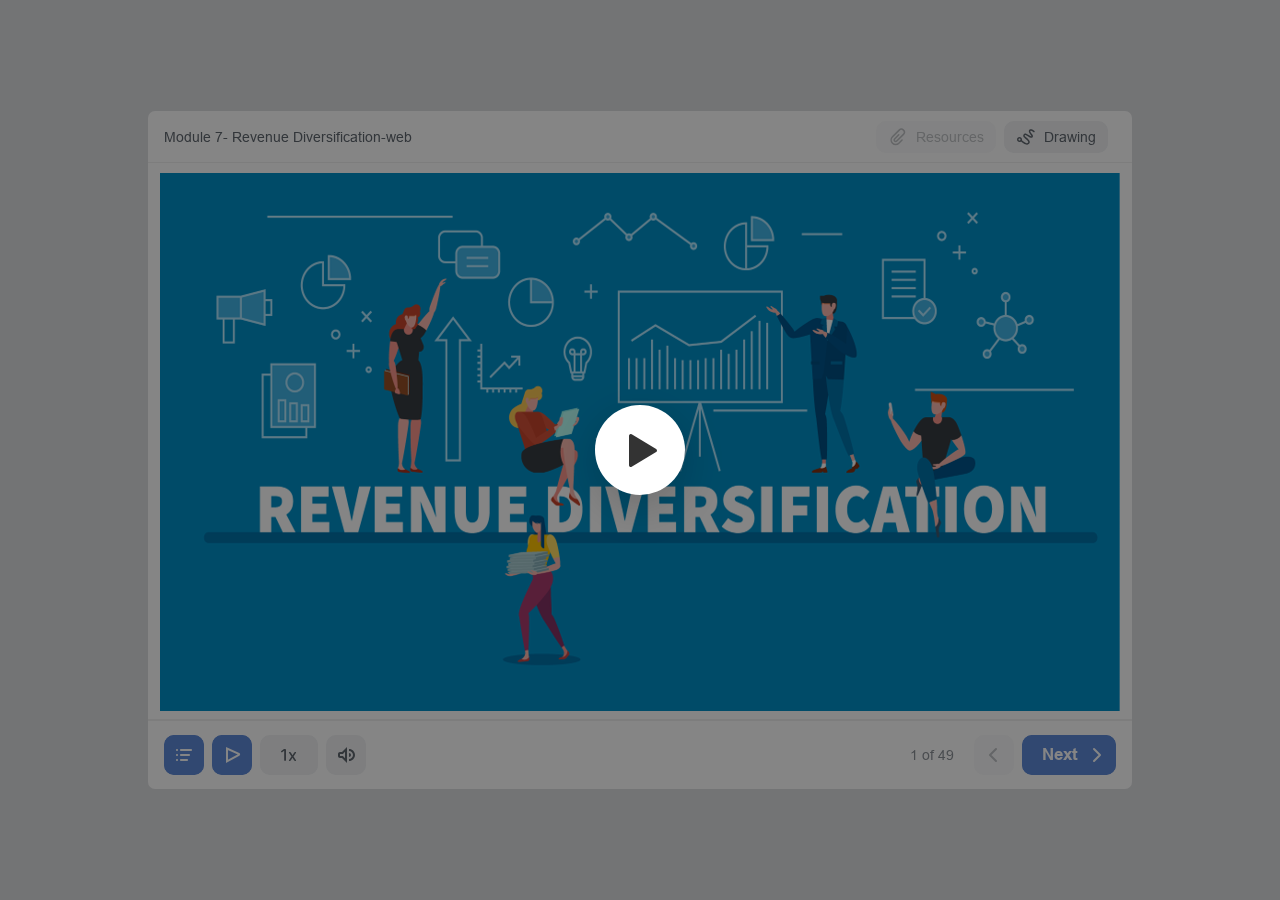
<file: Module 7- Revenue Diversification-web (Published)/index.html>
<!DOCTYPE html>
<!-- Created with iSpring --><!-- 976 684 --><!--version 11.9.3.9004 --><!--type html --><!--mainFolder ./ -->
<html style=background-color:#dcdee0;>
<head>
    <meta http-equiv="Content-Type" content="text/html;charset=utf-8"/><meta name="viewport" content="width=device-width,initial-scale=1,minimum-scale=1,maximum-scale=1,user-scalable=no"/><meta name="format-detection" content="telephone=no"/><meta name="apple-mobile-web-app-capable" content="yes"/><meta name="apple-mobile-web-app-status-bar-style" content="black"/><meta http-equiv="X-UA-Compatible" content="IE=edge"/><meta name="msapplication-tap-highlight" content="no"/><title>Module 7- Revenue Diversification-web</title><link rel="apple-touch-icon-precomposed" href="data/apple-touch-icon.png"/><link rel="shortcut icon" type="image/ico" href="data/favicon.ico"/><style>body {background-color:#dcdee0;}#spr0_2082c11f {display:none;}</style>
    
    
    <style>
		#playerView {
			position:absolute;
			-webkit-tap-highlight-color:rgba(0,0,0,0);
			-webkit-user-select:none;
			-moz-user-select:none;
			-webkit-touch-callout:none;
			-webkit-user-drag:none;
		}
		#playerView * {
			position:absolute;
		}
		#preloader {
			width: 50px;
			height: 50px;
			position: absolute;
			top: 0;
			left: 0;
			bottom: 0;
			right: 0;
			margin: auto;
			border-radius: 10px;
			background-color: rgba(0, 0, 0, 0.5);
		}

		#preloader::after {
			content: '';
			position: absolute;
			background: url([data-uri]);
			background-size: cover;
			top: 0;
			left: 0;
			bottom: 0;
			right: 0;
			animation: preloader_spin 1s infinite linear;
			-webkit-animation: preloader_spin 1s infinite linear;
		}

		@keyframes preloader_spin { 0% {transform: rotate(0deg);} 100% {transform: rotate(360deg);} }
		@-webkit-keyframes preloader_spin { 0% {-webkit-transform: rotate(0deg);} 100% {-webkit-transform: rotate(360deg);}}
    </style>
</head>
<body>
	<div id="preloader"></div>
	<script src="data/browsersupport.js?BE0BD03E"></script>
	<script src="data/player.js?BE0BD03E"></script>
    <div id="content"></div>
    <div id="spr0_2082c11f"></div>
    <script>
		document.addEventListener("DOMContentLoaded", () => (function(startup){
			function start(savedPresentationState)
			{
				var presInfo = "eNrtvely41bWIPgqCPXUuDuCYGFfsr6vMgAQtDVWStmS0i5PZ0UGSEIkKkmABkDJqoqMqHfo/tMRM3/nwepJ5pxz78VCgouYkjPtoh12JonLi7ucff3HWXL26uwfg4FrhqFvycOBNpANx1Jkx9CHsu4Eqqo4ruVZyqez3lkJg99kk9U8lmxZuo7v43QVS4PkPs6L5C4ZR2WSpfJDPIKx46cMfjh75VpK72x29so04M8x/Hac5fHNMv9gGqahu47mwLjl/dkrTVGt3tkKF54UxSop4w+q2nf7+gdXUYw/fW8Z3/5fMDQ+e/WPsxT/9xH/Bx/LfBX3zqKzV/+DHpwtlzCsoI8wRNfotXfRvIjpa/rbp79+6rHRadEabewevWyP1vfMXTZHq3tGL3ePxm3Wg+/aC7FoMDuJzZnn7cHm7sH3zcHO7jUXXcvYPjruWMf20Xet0e6e0aPWaHv36PtVa/SeXd5PmqM5IG8dXbbWbSs7T7tsHaCzDURg/NmiBe+IhsXZJ/h+id9H4vv5Osz0znIErrNPhCP/OLsTs34SL8apYBXnSDKG4UDzlKEiK0QyTNOUHWcQyoPAcXXFs1xP9z+xJZ9NojJ6/8dinkxitf833Mh4/dsxAcgtvjepnpWzxUjtL9MpoxC2QwTC0GFBk8Y2FFow3wye1ZurwbuLULJfSdfhD+Hlu1AanP8QXt+cD88D7/b86hLmu4Rx/7GUivJxHv/n+7O7LC3lIvl7/ErVlr/8aZzNs/zVf7mjf/70/kwaz6OigHGjbD55f/bnvW/4j/d/XP6ZUSE4ODh5pa8oKi3U6Luu++mvPdwo3cf/+Cu/M3bKsDWTkSl2nQn9DU6SxhezaBkX/Ksb9uMf2B+P/I+P7M879sdDxgb/o0m9r0Z/i8clkOJCitKJdBFHeZqkU+lqVY6zRVyIWzaGykAZ2rrsD1xFNkLflX3dDWV7qAZmaPtDywo6blnrvGVt+y1rT7zlXw7fyvv8fbo+9JV0O0sKacG+vsvGqwJ+nqVS/PMqWS7x54/ZSnpIypm0zCP4zTiaA6zkURlPExhaZlL8yxJgJKaXJovlPF7EaSmlwNJg2CRB5ga/uVulE5wOXhXPi54Up8Uqxy/ukjRKxwlOuyrKCD6NknlSPsJqcnx5LhUZPYZZ43yZJ0XcP+PgfdjG+7+bfb9PN281fZ+q/fdlyFez7f0RSR14FhqMHoAQMs+WzR3ha6tt4C+SFF8gTeM0hkE0B54dTAzTSPjeQ6mHQv/8CcnFgTdGVOPweTeo0sZ1/0exjNJqusYv0oz/5jcJEHBOuLE/f+Z5bVwAn+/9H58w6Z+fAoZPXPCfnwdo6211cyQNxGcThGfFdVVHU7U93AmHW0pj+ItxK8GGQJzQrdDwgPmoKrAhx5U9I3Bk31MUx7SGoe9rHWxI72RD+nY2pB8hbNysRmW2TMZIYxAUbtahVZqwCyS0wJvbBvGcSAV59jDhgANf6X1JkoIsLbK8TFYLaZjlC1Kd+k+nQ/VanwqIn7mzY+C+dQ5PnWD7qe2QzJy+ZRswgeoqtg5asLEbD3C42Riuvxge8JMPn37yAoN0VwkHQ0eVTcX1ZcMDQc6zNUs2LVMNVH3gGYbSgUFGJwYZ2zHIOEKQe8ru3pf4b3uPKOFtwGYh/debsPhvUgRUGYlkSdxqFpXSOI+Bjgquch/NV7H0MEuA/y1gTpx3J1sqZ3m2ms6kSBqtiiSNi4LxNCGdbe4mwRcDd12VK1hMdlf98F///F+R+PphFsP/Jxm+e5plE2Kn7ONDPJ/Dd9KMOGxKf/alzvewWaqF4Q/4PoFdAEuQiE2U2TSGFeXIvflpJGma3UcoNMAP5ivEFMZm4PFcfsjy+QQEgGwELAcJ3fvUK2lTM2ChJe4p2mTTuCD4mhhVT1pmD3F+t4KVTOLoFb56BtwXV4nz0NPm2eCASc7WQ/OOYdvTuA8SbFzErYsGmQWuLv8YlzL9Il0TUKLxLImriVD0uE/yLEXowo+wyfFqDpcAL8m4INCTIjhzBhV5vFiHifljDRXzuLoLfsbL+apo3jFC3b/++b/ZRhfRNBnjyS5W84hOmG4ApwfhhP7kOz2CvP/+Qe8oCe0Eqy8NqzuYqq73VUOHT4piKw7Ia7uZKg03GsO/Yqbqe7phGoEue54WAlPVDNnzPUe2VdXVbc+yFbPLBmZ2MlVzO1M1/+2Zqr8qYTp4zyL6GBedCDxJ7u6AAqXla+m8pihiOvgRKbFtkgT7SAHaS+lvsByu/k5Q/QV6c5eUxZ8QDR5puxxbR/BJWiRFAVQK8RXXQ7jC6BSsPy5hSYBX0bgiAI1FlDgefoqeC/g4Tz4iPbmP8/IRkH2yYl6RHtKqeTkbw5vXaMDayfU4oZUWq/[base64]/9ewS1sJy3uhKpAlz2ZwDnSgY7zhJk/gObN5zGQPdgvAFKe3RNFRLsOu454QSyCfpQtFquU6eFPZ+gnsP/Vwf6piuYJSZ4XSXZJEm7fRklC11zTcR1jj3pOw43G8K9YkjB1PRhYji4rvu7Jhmaasqs6Q9kwNUWxTN80VbVDkrA6JQlruyRh/dtLErf8+QaC9ZoIMgZ05guJpDxZglYgxUBoxyVAc1osE4LbDDUZhO/0DlYJy4Hvltk8GScCyEc4jhloO5QcwHPSzoB8AUlISTfh6wKEmeYN5G2eHCJTzA4LjfO41knGVDWmuZEW15f8RwkkfmaAXq7yZVYwIz2j8j2G3cUsewDSKeEf1YnhlCPcOixtTAuEfRUJLV/oNjdZD3U+UuZgGd/ARRLl4z4DUJAe0g5+hfRltVxmbKA4QdBb4sUozl9JSflNQQpNNAIFBxkNWbPr93MexkCi8iKI08jrTQANbCg+PakAssT+hofQ4HrzLJ3KsMDFGmk7gmGfoOtloOv/jGDEn54NxNh0Xw2c7eJ5at/UgOdpim2qrqmre3geDjcaw1/cNeMPbcc3nEAeOqEvG6ofyK490GR1aA4GgecN3KDLNWN3ci57O+eyn5tzIVtS+9L5BNnP3SPhihCTSUrlDOMiZgaRCQFFyrEKEZmJWkUZg6xH1qBkzpx9aNPJkEllq3TCpKSd3m1QtZK8AJwZxYDOKFElfFUM5NYWRngZJQvC8Gj8cU4Sd1IIa1+FI8ss4Rwatp0/ljP0pEg/wa/TGEASfg5EII5yEKERVGGxgCkl/pWmWcZjjNNrEA20wTGHcAQTo7mKSX78/ZM4XjZmIQNiAig2i+dLhkJxA4GA4gGKFiQCjABLYTHz+B4n5p5kQL+71bwP90e/pF3Pk2nKjHB5hiRn0joapuzgY5IbmBVSqC1wRYxoNGTtvvQGNZN6ZeuHjT+B60f3di3koo4EUnK0QPF6/sjeyuaGc47IZApQSEedV+9PCjaGFAEytiWgjsR3SEXYkyYZna4ABgp2cTBqnNAceAaoex3Bml4cjo8yzZ4A/wT4TwL8XbzS7JuWDYBlu7ph2oq+h1ficKcx/MV55VBzNM8Z+LKtob3YdDXZcc2BHPiuE+jmcADL6OCVTievdLbzSucleKXWlwZ0Z+zKxOXild3THXF+eYX2DFQIkMwwbE5ihlgMsPAXBM7wLQBCDUN8SpB4uQsiIYcRB5VtryXrD1lg8vnjJuQ9CEF2khHgVc4NDC+vUOMhyz/y3/[base64]/MPMtM+lGjwtyS1/[base64]/gPPWniZuj/uRQl+ytgmTh5omzK6Yxr8AqsDbX6NTkH0sZ3kc05fFa8mDiUWoME1UxJubg8nu0MAMCy9BPhE/RbckyGtrR0SIvmYe/YayqEBSS1HiEuGmHNHKbAInNcKTQuwFiY6erthJNbxw4pD53piWfgTdPd3zS91z5dF9qcveRTaNvmmZ8MlxNQVDg/aQTRxuNYa/fL7bIBwapu7KQKRD2TA0X/ZtF//ngyisDLWh3mUoVrvzrtUdidfqMZnXN+gqkqWd1LMKtwExZZBEU9CMWIx9Hi/R+ZKWTNTAcHyADua+QQ9UUrk5xuhgOSYG4zNfuQNy7L6KDgbFcBTLVB1zj7qEw9Xm8BeHHHNgBcNgYMieFqiyoQwN2XUdVw5VM8C6DI7fzXC7UyXVHbmSqn4E5Pi1b/GG+RbbypEUROl9RDn771eK4intv20d/KRZvva/fR8/Sm+jvATxuxCfvSqdF7/5gaLi3pInkIJYn/xtAOQzW4DIex3PmZQ7S5aHPrmJpyTsPu3LH2dZLdov2f5IGH4t3YCkPk/QVD5FRyLF/EpxOe6z30UUslwZl+rUZsZNaiN1tzk9X6UYM/haCvvTfq9SJhrEqic0B/gSQ1RzClpsRF6vs79Vmvy8il9Lzz/sO1DIIm4rWs+26dXOYZQRUszyRxtbbfYZ84MvXmAyvD8xGR0XHunxD44BBcSE65ibxL7YFQWgtqagJ67//Ss4IKmFLFEBQlPBjZT81EiKjSevvyiAV1vj6MZ+wGJ9lzWlQul1HRL/9c//eZWC1h/3pPNUXsJ3WK2iHL/w1M94t0FWlLVT5tBvRP00+DKOFsWX+WqDFI9hneQ5BBrL4omqSxen8PK/aF57R2AS8zgssjR+fC0l/bi/bk66i5kNivMAtC+NinGeME8CPC0q/Dq96vSqL/eqrRGpjWiCBVKOpgMrm7Nsai7u8MC+9SXyDKJKjmYSNI8CEGnRj3FZp0bXvi6Mcit4hNaS7Bvdx0CLRoyOWeEaMu1i0nU6BSV+GU3hFdPkXhQdEkYS5HL3SfyAO6zM1ZWBte06RJceC6wnik/[base64]/gpFL9DdQRCf3fFZA0MAwsuizQEX89YKO+RJtWzxQZ0MNaoeOVrUBtoHu/zpAvGmK20U2vxdBrCKAtB2YkzK8BeERLW0xCCA/8mPkzpzKaxIJeoG+8IpGoCMcvSgA+/watog64hLr+KFCnCG7rEUcl2KtdOjVQQjpCN7KIJPlgOQMS1teEDrxNywEiMlXQjbuS58pmLEklTH5UEYwevZYEKYhVUumSckrLuC7mOsmIzEOjY8lhl1REk0l0N3HBEnkdGJKNiq4TO9hbqA1wDzHlKRWTEC56UFj9CInytCFJDzBB3Y+ZzRgW9BFt/[base64]/OLooABbUzooBH8Y11LaRcbZThX1sRmov0q3JRy0HNl1oP9myNFuivNKmq0WQEmr9wNDjcezNJtnU8CeitokKYg8lfu91/[base64]/YqIvqB3jHFSbVOR90kT1O7WHSUcnyMz66TP/Xb0uc9JezspgC+nAB51LyeN8dfUGI+6ot+piilKEjyrnnkcDpwU09+MYno0kTtpsns02aNO9qT6Prfqe1y915Ou/Dm68mdJTiflel25PlJBOGnjn6+N70mdUDT4ZDumZju6tj91QtEbw188ktPxbG+om4FsewNVNlRrKDu6r8iaqVqu6Q19Rx90RXJ2l+xXd9TsV48p2n/SYF/ehZm/z08K6a/qwsyr/J4TdJ8c9L87B/0xCVAtRGj3E+Ojx6YZqWpHf60OtBGdu07o86XNm0+7yg7sFFd5wtLnN4puLYBtUscpTdUtTVfMvQWwTdtqDH9xmTV0DX/o+JasGpouG4YbyK5m6bKnDwMlcExfCbrK5qjdHTHUHS0xVPOojqGn6KRDopNQ7jwZgX8zRuCqLewJuk+xd79H6H5yt92Th/DkITyhT+0h3CJOOn0XxUnV1l1TUV1rjziJw616+K8gTnqmrQyxq5qhD2TDHyiyZ+pD2bBdxRl6tjroLoPQ3RZF3dEXRT2mMcrJj3pIRDAIkye36HO7RUUpzxMEnmLSvxgEPrXKaAtYn2Z+2gBtYXw6gfizBas87UZaGCRu44RJx4a4/EY7Gpia71mea8iurTggl5mu7OiDoawa/lBTXccfBl1t5dXu9j/qjv4/6jENgE6BQJ+XNNNwQJ/iejaSZuB0TmE6z5I0I9zuJ3z9zCS3E7ZuT3E74epz4OrT5f4TUj9HNO4pEPe5AnFPMbhfSwyuofRdVG80XXV13XT31OGl4U5j+Mu3ARr6qjIwPXngDwzZ0Axfdh1dkcOh5/tDRfWdsDMGt7tjm7qjZZt6TM82VEM3i/BW6bFYrxyrU7VyZvFLAaaiayLLZAW8HP2NaaU8EKkJgMIjQrnHZdeLuQwXiDqTES8GXaXMUi3opNiR3VyV451Hq3Q847Mwvw36OjqsBB61JpYrzX39fURpkVxTYxlGLFjV7R7V7RbkQpiDcFV/g1FpTAYhmLJG16ptGOZoR+2uv7VDpkJqbHte+8lGcC4fsaHZhJrRwE4x/Rj/PIKnng5ZHPJTifqBV7KDaqlm39UxCsvRdNc2rD0tmWm41Rj+K7jNvKFpOaEcBhZGYVmO7PlDTTbVwPKCoWM5A7eLanV3L1N3tC9Tj+lfpvalN9719+Gt5F16Fz/dnN+8z5udJd8QZ5M8oDqPRdIOtW54YRmJemgIjiKkkkUQjpKpiEpkvLLZu5b1SMfykd/FOQv5+6YhTLa6w/KqABJumwtG3VGiVZNT4MtlJlaI3BjEyHTCRb8FtWYTTd3jTUa8KVU0WrIjW4+/YUXNAUkn8YI1Gc+3eZjZIkTVfQB7mgmxsGy0tmr0+4LhIDotGw1gaXHYQZdT+C91WaeretJVPZGlfPFbZfEtv52rFfE4X+R+d2W2qX2M9lUU03B11TL28CcabjSGvzh/UpyhozmhJQfm0JIN0/Zkz/[base64]/O9CaXh+6V0G596FYGYeXR6AxBwYUSGtKIRhu7kA7b7FZv0z1Ptf0fhhZfnj7PCndhfDqgUikOj4F9DfATh2MDacuKgaBRNHYJ0ngR3Us8Ic9wlRdrQxU9/LdmbfiPd8b+KYYIEFiyKiGnkMO1ohOSOybyYpf/m60bRuxMsaoediL6LLW8V7xzNE6g1UarWqJGt4FZaeY8QIMDTBcm/pPrAVGzL3IrlL4knnXnr86nJk9EUyT5DGrPsW6DUjflDUVE2cVlFdCBp/6yaja56ZJ5i0RWQzs2UXzQieuzxbNIzWrJMdXFNet3qorNsbdkhM1EsL9BlxoxTCSwoLWQc41m+ulgrqI0Mvw5iBDbe6k22dSR10LABf2QPvZc+7y9VO6pPYcBIbTmLD1ys26H1Ld+GT5lquayv2HrEBhqPUUA1/cbHBN4a6pamWrPmmLxtKYMi+a5mybVhBMFBCMww71d/u5o7ajuaOmvYcPXFl6U0ccaffOWvNiRd5HaOEAF+ii4l/v6CBLPuGdbRnbIICQYtCJEczpt+D67xP8owcxPgRQ2nHWZotkjEPkCyETNJde7b2qlMXlvf5zfXV+X9K78vLuGTt9N4ytGEfKIed/TW7Y3+yzW48JvdKPHm/0hTFh6lL+pf+PK96PfOZcvbnebpcUZ87WMhFjFmLBcgrXRlLrFs04Pj/oSpKD0CPpTbVYQczwKeSFHRsYdmXrjirYr1aTdZstSdS4qnNpdDyYVKznpS/m8XE/lcQTxCFJ2J+wDMyafQ4z48wa44cQ2wA4mSP+s78N5HFIeEBSw8ihHoczVkiPBCY4lV1TiW7Br6Q93/k26SzKYmwAJyknBLdsQDq/BGOozqaHmwDr761AQzeZvey3giH+XHIiYNyDEWD8JUJN+V1jE4mFK3qCxT0+1EEMQDnr8shw7pWVcUGAbm8NS12EO3wk/FMA/ztAt5Oc9CJVTWXX+GQHUuS/lMC2JU42PKaKPA2/hP2mUOnRBUo0Bf32JwB3slgkZZznvJQgIcsx2ITFSlFFhHlYl/shAXhRi8wP2sUkvejK8aDYLgAhbosslXaIPEVuFPXeJ7Ry6h8+3zx6hbY2b3dXL1aMYdxIZYxoJlk8zkI+QUIhayM+fkimiIj3455xZGIR/2OK9xLigr5+EltRT2hZzRSDwjTKEt0O1bmMTDQ6sGYshmZpJrlVXyHWPoIDucu4Zfe9HFGy+X8ka0X1bwVh0gOogfAY7WrBriJA6xyqUFMSFlebcblnXLWQ8/qFKMJUMcEmZteDMBs0iJ5q2qS0DlJeA3A0U0b+DV39/dsUQ2AczzFNdrxENXEA2QbEaUvmXKZyapE2gVcUzdcbSO1BBCoefLlwrUz6ytSASY+8ZrnvZquYN0SXN2MKRgNosJ0SCxpE5VUCR4rmyNNxsitkmWUYqfiOF8QX2QKD0IK9shGPSxGtAR0miaoGAuQ4ItjcCbN6UKosHpdQad/fNH6r4X2HpsCs4tYHzPnep7Mr0Xsj9r/[base64]/4M0DRKXV894az0pq8sRbTA/iRZayYFxmUiNzmQAT9rMeNTymeiqimEqrfgz+BGQKbONDDZuH2XjF2/KshSMwaCsoTB79KMRQ6KseOYPoA1rKyb/BMniX82QccWY9Se4o3qGE76foDKG21TwegQel1iZ5NNL3WEg588pwOaLyoqAMlFPgMR0FP95H5ktqZ3/jAGaRYpEDAUMQXBm3T+GIt7uO5YZvWhiycF/4kRxYdG7VygdJMU6WFNSPgzF8Gp0daxaIRhEcIpUtyGkQxZp41nniqaAa7PdjEdrLMpjv4zbgwD1xiZl5Klh6dCsov7ppuN4Oh1nCumhj6D5RqT7ZoMmETYQVnTxUjhJL3VRggKkVLDaF/Cpbttnt03t1vHpxOtidB7srTNl+Uu44Df9Vc8dtYD/[base64]/Pc6S4HndI3XKpi67iuarnuHgcdDrcaw18+62sQWqHha3I4HGqy4euG7KsDRXY91ddVzx96ZthFmLqr2Go7qthq5hGESetL28QfQgUmA71aE18BKtNvWvzwsRWmU/xJWOJqblvZfbhRSDBQkQLWyJTNm/affsNj2MSapPYejmKCTA5b48YeQCkWlZarajclIOEMlN+6NCBhDVep1+Tm3qbQjMOoth/uYZLwEyH5GgsHUuzHeEYMHK0HyJaxODMPqOFZpzS+IbZXru6GFfLJpGxdtz/0cvcbLTavn+H3CQZeGAZa1qItJNDsO0gCVQekHNfcRwFxtFWPfnECqCqDQPENVXYGKJmFykB2A0+RDcuzVV3zhoHVlfaqdddd1HbUXdSsIwigziuKIrNHWXurqveqO+U9IWtbUmCACavlxFRpUUOqozxpZ3p7s9w/vhbl+yaYtmPyePUrCmXkwMRjuTBcvb9emkCIAGO0h42ynBmbmsp+T6rLlXKFO2Ubb+XR4xoaKfQf0+xhHk+msUjxxZWIRgp1bQKhlbTiB2FNuIg64vKzyd0TrnI/xfvqL7sK8frt3vghxM3oY4FWRTVAzHOMfWVlcTjqndXwFydvmm148K8tm7oP5E03Tdlx9EAOPN8IB0DtPKUzbru7aJm2o2iZZh9B3oy+1DDb7TRVbQh5woafpB8RShqmiK6ihHfPah3E4gAE/8s4W2Jgdt5q0oKoRWaYDE3cC6qlIv28iqhIRLUzIawwI0y1Woz27SjuWK8V1zKK99koWaw1oHj9ZJktV5wCoGoE2yh4ltcyK3k3ceTydaWLqo50FZwdTaJlSbeybiZqUAUKCEcKRnVJ0ODPJJOna78nAPm3ApBd9SHVvqWrKBnalgN/2dcQBodrjeEv7/QJLM8IQlXWAseQgegOsReML6tmMHBVzTH0Qacq3V1ARdtRQEVzjiC1Zl/aa+l/JV1ERYllgLg5hftdaufGpP3DJf8hAikKDDWIrFXGkRqxkAB/AGWo8IAig4Hbld40joqZdDdHL3IRl6R7oYaTFGUyBkgCvi76Ri0BuFnQBr6sAZ11KVPRBQuAc6OEyFHeGpQaitp0LVIttpnJsLVCHo0/9njRXKYfIrJhS6WSOXU/X6w87F73S5Snm/+Vb/4Q8dLq6y6Kl6ZmOrbj7ksLtPoY3l8PfxGaVyDR+xkW/LPPSRMjOnmL3CCvv8PnS/wf/iQ9+8S/4p8+weefS/Hz5bKicT+vkr/D7TzGOSONrVaxwcAJDMeW9aENAq3pu7I3sHTZH4aOZQ3toW+vVeHF2XgaYhct3V7Whe+GEdOO24HLcTTXdR3NMDXd1cxPX8H5aIEeumboyJbh+bKhaRoezVDWVCXQvMCCb5zN89G2no9+WFmBzuPRHPTJqYrlqACS+qfNvr92YKiqosqKrSugneih7Aw0U/a0gabpvm55YZdbTO/OKtV3ZJXqx2SVBiDPTbi1nzzxGdK0vzPiJPReocrWUtTVWjMcWUQ5voknSdSTfoxHRYKFsVksxBuZGvdMI+nh4aG/GNPf++Os/zGW3uffZkNYwJuYHk4zXA2opqCw47N5NoJpv2Wt9WgAfTOlL/ggjHlexMgK2Gq2e/PHje32W59EatcyxzQU5tHhJSKlYgHUlsc6kp+EZZJS4mMkzSkrNF0tRmhmuOPicK/R3LLy/6TrXYRATk+LMo4m9LravRRJdzHPOCPrZJaTLAskd5LwzMlRlH4EKTVKm4GeJJXTHKtSeHlolyDQczEdq0ACaRQesGXE6nMxC+48iSmKk4dFTeKo0iRajXVAaJ6IoCpxgKUIBxtl5YxlihZobaDijgsKxToul+90j1/jPe7O2TMNTPW3NNNSFd3cm7NnGkZj+IvrMZ5lh6FuB8BcdVc2Bpon+5bhy5biukNPszXF7TIZ6d05e/qOnD1d+0yiLAURqI3JNN1O1HigPgiV0mrZLv7XwowxnwlFxjbCkMIK98792rwda0aIw5P2G/E04ilzvzSjoyPAD1HDdRyteA4Vhs3wX2IxPnn0KFNxPl7+93nCib7mQzgqrnffqe2KFdL6pkL4Z+m2aevanlghHG40hr+8R8rSTdNRB7LpmoCEij+QXWdgyK7ph55jOP5A6Qoe1buDR/UdwaO6flxJQ54/Tk5agYHSt1k0P6vDibYNkfz4jsxEKauQ0Gv1SFmrZPFQJ1Aj3eecCsGyQO1vw62AGmG05n3lWh1rftyAxDqsmSeSU5OTYiaSDERX7V6tiPJEHqzEUDdGnvCaWKQb8nXEUUHwX2d0MPcI1QV54GnlfB+8UIW0Qm6Dm/psi8Cu499vBzhd0L4LOkRxV/oaGiuBXyuuqanm3rgfDY2V1fCXD0gMNT8EVVBWBxihbodAXwzXls3Atm3d0jS1sy6d3h2QqO8ISNSN4+rSBbMsK5iD75oqOLRYklBnzqo4ocPGo52ax6kusFBEi/[base64]/O8sezKgimGhLUQ25wSFW9hYmUs4hXpeStYkEpy5guCSpqR8tY6S1TGAlkke1hUiELxUK4ZclsAH+PWCxyLrGWxjQZfwFjiw15Vrqp9U7aBDWQeBQ1dYQuSrvhkWcsFxIh8TWrQQWfRvN4Uf2myOb3xIpFIjGltCUl5taVcf4agJ61UUCkE2uED/F4kpVowF7OsjJjmY8YNpGtx+SPmpb4VUEnOE/uqBz6NMsm7Fc94t9JigwTa9zgz0X5TtaRLqlQiGKJI+FG4OXCniOGZiskHESeTrDyW4GVAyivDn81sKeGZuiKoe6LrqbhTmP4y1f/DVTFDS1NDo0glA3Dc2RXNWw5dH09tIamb/hdLQP17uBCfUdwoW49nfIaAH9YT6vhaRtyXn1LpbbOqiAdNu56yzhQGURnDXhWmxwofZ2ZEVuNMCMqu/WmnW3Aq3thtMN4lsT3FEKAaaQU/BCnrJlCxqvZVfX7mKuuSixqtIJHdQGb7lRiB+WLf5+MPwJM5tinCYEXwPJf//x/AEvlLJfTjFSef/3z/2XhFD1eEyy54wnNKYgKZfMlQrjBl/Vag6hUWfoo5BcgAWWejFa8bypmjBd0qKTVVGbFptOTb712Z7K+Epm0XBWzOhwXa4nVftDPp7F7r/[base64]/wQRY/qI1xqp5v6Mje1O85aoTw6y1Z1x7K1vXHWCuXRieEvr2O7gyA0Br7suIqKTjP4m2cEsuko3jBUzaGldwX/6d3Bf/qO4D/deTqBsvqsF9pPdcVXUW/4bZ4xrYeTqUOGUk1lAFJia+QPYu21UIMXxmbetVDceFVeOs+oVGa7gHXE+4MjnMIrKCmKYxSqCSKS7F1R5bEvWChFvIgSrCL7UMxj1G54jFgTRsnxtcRGFLQQrP6EEbbIsLn/mEbz5AKsz5InWDwWFJhokWBEHM9qgNnhKZmHio841wJ/TIJGw9Vcu9D4IbEYMMDTAi42r5PKInFo+JyqW1VnN0YfPJUZq3xogMqwF0o220nQnAMEvEOu+AAZ7wQEXxAIKqGudU9rnG1vfactxNbpm9j0TdUU0zAMfU81BRpu1cNfvlWlb7uGOQwMWQs8UKttfwjE1tdkI/BtO1Dtga4aXcS2u+mbvqPpm+4+ndjafSlMp9E0ln5EGxJhmQ/SAIAOp7H1iIf1EcDCKYymSlgV8NBrZOdTa9L69yzOnv2+L32PnXYJMFfLCQX/[base64]/aqHxf9SXn+FYhWcaLvFKng5axhuYS7bcb1nCh6FX2cHI3sNyBOiO/xqDKRIMegtUcpB809DdzqwSSkPp3t8IuJdV5PgNh23mFB5C20yW//CUfloRsu5gZZ2uGZujq/iRk29Uaw3+HWSKKaQ4Uz3dl2wHh0PB0T3ZVx5U10/[base64]/m8x0KJiF4XWFcXjgwF16qiszRMcqx5Q/[base64]/H4ARW/B+uzxqKn3VQAHTNC3dtYw9YTk0XK+Hv3xApDUcDhwFxMHAxWamnmfJjm64mGHh+QNHs0LV7xK4ujMsjB0ZFob+OxW4brDhxYSjKS/[base64]/cgIO4goLe+h6nUZLyxK7av8IalMZToCCLaPyIiZFEtrgzlw3nMS69tYJdWypuJSk1olgBvLWXx2COk+RY+Hpa4PYyMsmXBl4hEP12IfhoQYrBvTiAE/DvAv4vwbt1u69YaK/QbMMyHW1PxREartXDX75esRv6geXash6oCkbUurKnWp7sOZ6ua6E59Ay7i3V35y0ZO/KWDOOZWLfM7I9AFN4ANCAj/5G6L6Poy7SUJltHntCyjX7kPyY3CUzwirPgVq8drE7eNV9Tjmbp9o25WRelxitw+r4UUH5fNqJaONSZJafSjKw0ANBC7F2DOTVVX2ySlXl2IINgqYiw7jbKuY3YpjUcRBEm4ZKKEFA2Mga5OVc4y2spt0obxMq1rNXBPBk/Ulj/lNULjyaTnLdibSYW4nJ7aM7O8ROl901XWEyShfuzCkD9y/gXmDzP5nFVDWiJ/nsiFdigphH71BTdqQZl3f1dbPxR1C7gszAA6C5FF91nyYTs6PNoyRvjpHcrjJfv1W0aiL7EDcbEen1zG3bVokHEqGErCHpv36Oq5ixwo0V9p/hK4jJYUD17gMMfU5R+nQS5iNBRWPWGKSuPYVkNlrnqwt2AeM33ScmLQyGoscUT8IlKSeKEWe4ChcniluFCy1YX5+i4ytPtxlRV7fcTxpww5t8DY3ZwfMNi0T66qmq2q7l7eojTcKsx/MVZvmuEnm3ZwOhdJ5QN9JHA51BWNN0xbVsdKE5XhW6jO33R2JG+aJhfN8u/jhnc9hoF5NGqJUrE/0SJ+PM5C6njxfYAvePxRznBEjrM7cmlVZbH354J5P+HGKikkG3bXUFiQcdYmTtKp0XCwNLnMWSkWHHqN8GmiyxQ5edVMv44f+xjlcI5htLVcMr7R9YGNooCiRH4R1hdCC2bI1BxCvycFGS57Fg2UDSsd0CG4IxUmmbp/gUgEiEKqTSIZGUGDIKfApV95QWJuDGR8kSID1AwtVgsr6q6iFIg0qxeAEX1UV2AqFiT/hF1sR5syZzqvNfd/gDOTvZ1uvjfxcXvjrnU0U+sqYppq5rj7o251NGHXw3/Hfrw1YGnGYGhyYOBM5QNfzCUgd578sD2Lc+yHTtYd4vjbMZ2H751WKVH3NOPMwqAo5zckicZ1ySaQW9X4aTXT8fto1+1i6f3XUyG/QriMJShqXhmIDuqo8qGpmNogx3Kqm/q+kBXh44y2LxDc/sd2k+5Q1a2G6Ov6wK16DaimlFMHejiyEdd4rHv+i3coq3YgWq6vjxQFExjHuqyE7pD2Q7VgaGpjqXoHTVXre236DzlFrFTDU8VYnFihAUixymq/cHPfKPP8d7DbrcVGGoMFBvOWdYUB6t/Ae54OhBB3dIUO7Q9WzU7A0O7Y9uNHbHtxoGVb6vI0JRJuxgwXFWJB+aJDJhxaKpOULASykdIOYfPvf9Ydzocn59Z8i/+QWf0dojJVHB4Z16eUFG0FTzjJ3+Xlkr/Ibu7O4PfeLhyVzE1Wzd0G9Y1wC80VXVVA2ORaaHtEZP1EVPava7ZquHgEAQovorRzmWoL7qM3tmIwU1jPcnO9WgvvJ5kYz2j3QvSf50D2lgZvNrgC3sDKFPEOWCF5M1LNDWAFC/dxIvEz+aTjRUbzRWrfVVxABlcyzZtU7F1sWybME5VbM1xdEsViwcVG/8xbNOwXVUXWzAV/NYBKdPUYQzbyMbtwsvNzTVjwePVYmOZ5pdcprXzaLes2Pq1VtxYqH0cDNhf8nCdg2HA+QIn6u480fCXMo86j9T9kkeqKpur3nr5qvJFl6puLnX7qarqF12r9pRj1b7oUvUj4VbVv+iyBRO7iadZLL0731zfGr9SMI1BNYldDsTLbMsUHLY9YrI+Yg3bVXPt/XS/o86DMp99IZ0nYu09EevXWYjgLUE0T0Z5srkOe032MbVKbGHrsBzTNCzHFrJPLfMIWUcDhUXRAUyaL+5gEP48Gn/cXIHz68MuvOsjagGjLJ/E+XUEjAt0ARVGkK5SkEaBGdyY/TmlStb4FT2EPf2XcDhUh0hXsmU0TkrQGGBB5eMyxiu/ujgfoDZOE4RzsgjW83jkOWzNNjAH7sA/arbv0C3VnmwQaqH5hMlu41/K1gwg1zr64IkzdGzL0ACQwifOs7mhw6e5yKbZ51wY+mS3/H4QDMJQ2fd7sqpsmWFI/xw0w8aNWCrg396358kiyh/9VVlm6ZZFmEPHH7jHTbR5M4Cetu8/aTbCt89dEk3yHMvZOOjDLml9is2lHDRPQcGJ+64M4XZoHDvV5tJCE/994nyb13bUsrZc3DFLOg5HOibZXM4BM31CRpGWeTZ/G6XxHH+eRvfJlOxZ2KMSho4eb9AwhzY5kcHvR/QmFshZ+ZoXbPwSg0TTkqa4TRYxdlZB898se7iIRvG8EOMpjHEeC15PI4KA7aiy6OGXGKYhvmY/xW+vViVN3fjqLZCdt1jhc/1LzKK9Btlzc5a3eXy/+e11/JCkk9Yi6BAuqZ1M0RxK31+l88eOhd+sRmVSzuOi4xkeTd765odsvlrEAbuPbYeEJskhVXhpWIEWaHT8mKTBqiizBY/YDNu3k7Hjqu55lkxncwy4+CGJH+JJiDElaEjkC6JoVaraVRlTae/VOH4CFA4sPpUzGJNGibhjWG+eASTEWKVnWVYrEpuGk6vWgyfglRfxXdk6FOSFbWDAMl+tbypAaHz3lgFhnJ+nd1n3kx+w6Gv1qDpn+gwLp4urVjeiC0Q761lUltF4RoUp8OixGlF+m2WwZ5DG+Li1jYyzVV7EtzjjD8377Nji+n1T0HTGelToiPrnuJy3/gcvCMKbm3P/IvzgXZ97Hy48P7z44HvB9x9urz744bfnaMz+NhMZU6N4mrD+h9xFQOZ22MH2ua5ub6/efHjrXYYXMJWfwdYWEuL+jh9dej+cf+vdnl9dfvDfwe8vbzDys6IpkjjIHVPchLe355ff4g89qp8hgp1vWJ/F3T8GuhYigdu3u9urt9XWbrNl977eDc6vYEvX12xH9Etc1mqSZFIaoTbACpF1/e7mnX97fnsR3lS/C+YZeuCDaEn+go3fNQ7vMvzLLT9BPEDkEjtGv70Of6hHI01LstXm/Dffn19+CC89WiP/+vzi/PanD2+u6NRusXIfZua1zp0I+665Lq+u33gX7Unu7g6eBVZ/E17ehtcf3n53dXvFdsCQlNV23vwZ3vKHyw9Xww/B1bvLW3Hh0h/4k3dv/PD6Dwjqf7i9uvU4XNz8YWOmH+Drrism6rDjin/0YL1vvOvv2RaC6xC+GHz48fz2O2r5FNd1b5KbJQXzxVhEkGGBwGo26+2tF3z3Bk7gw+AqeEd/EbADcw2y8Qqpzcbg4TmeRD1wCPR6Y9D5G+/b1qi3yRgLNmwMvDi//L457iJJP24MYqfVGMWIKA0TpMd7+5aDYnWY37LqkmxccHV5e311wZDvQ3BxdQPnFnhv8fiJWBCB7xga/uUcNv3uAi4TjjtESA9/SUpWPbYY53Gcdv2s/Yvh7sGIdi18az++encL54QbF0ynYxAiI/OPbjy6Dt9eeD9RYByqSF1DGAATVIfXMPIwiF6bQ1CebTSnPfyHqwuAOvEl3ipJInzou+trgkhaxvkNIPstDH3z9iIEgCcHKyZ3lnHNVCg3pGI8KZwldrTos/kGV288QBhA+dvr8wAvHZE3y/PHKuWlpBykVTnLcmkWUfn4GVARRCiMe2LOVYwOrgVNFpOMaUYZFn8S77r2fgROAlB5dXEDxGogviFsQUetNMkjdJN3jr/2bugKwjwq4nzrkA/exYUYhRm3XQO/O//2uwv4j93pd0L26p71LUHqWwGhnDR6Nzc/Xl3jiYdEGekIoqLA0oB41vcgx4ly+/XB8JM4vwyu4B6D2+Y85+kYzh1rw4h5qtHwRo8uh987rG5w9eOHW4Yet5kUTe5FM4LqkunyezzblwACmxfgYqNxYy1vgIYiUfKv/gLARBi/+eDqe0Sy7zcf/ERQ/ZMgEQ0mCLApoIoAUyQwZyCcs9OhBVIsH2lw/a4pbsL//g5O/Ny7eMIUiNVE/4CLhLDcy3eCoiFwL+N4wsddvX339sM14C8MYzQJyAUgE9Bf73JwAz9C4nJNQjOLVZ/EWOiWqvdE6aQYR8u4wUp3TPj26vr22ju/3TofSyHMyzzCXgv1lAAm4QCh8b+/O/+/Pww9YDODNQDAc5lF93H6DYMdVgIN4yf/TtGJTV4MPwz/8gcWxxnhD7aCTr9zAS16swcQMeJiAwh3rmv7OxFRnvDCZnl4PJInv/gmAGnqGuTGp5w4BpHKyEqe89irlTzD0e9b4O6XP8cdHL4CLoQGVxcX3lug6/45UqcbzJIAHb5YHxcCIyPCj9VcNx7+BXjroDkF5mKuj7q8gkUMGQ0UZJvyVu+yjWX9GPo357dIHng7ZjaA4PVziTTCKX/hHgpWPx6EQ+/dxS19QxvA8GU+KLxBgYKvnZHW9uIGVL9WeuD5A7BzEDh4qwJ8MAf1GXWI12zCCig+d6MVMPDd3oTedfAdbPUyYBoaTjNvPYM7wv1c3NZ63CWGmpfjGQVPr9JJezImVInj4Yu8IUPJv/75/7WGrk/MRtFxzMuiYyiACyIG8UDgQWktK28MwxdXEydpU9+vNdP1ixYGq/VxV8Mh8uO7O/bg1vPZMhpHUq0EH3JBud6YMCHi83OAjSPlP+TBnfJfxFsNUf088R5YOr+NWoe5Iemb103ZHIgqHSAbCWIIp03xsDlOXEJz343HWxSF5pAaszkJqJVeMlqxHwBHr6T1iytvwITXi4wS4CtwYnoZRwsAWPa5Aa7U4QjNRxkF/WFcZZFOPOAjJVqIZxj3iG2jsj//BzsaqcjH//leRGYikKv9xVJ/f4YNtDE2kka//+NiGU/fn2Ev3Pd/ZBOcofe0+QL1wBdox75AO/[base64]/Wjs1g+WxY8Xxg/Fbv1o7NYPxW79aOzWD8Vu/Wjs1g/Fbv1o7NYPxW79aOzWD8Vu/Wjs1g/FbuNo7DYOxW7jaOw2DsVu42jsNg7FbuNo7DYO1rWPV7YPxW7jaOw2DsVu42jsNg7FbuNo7DYOxW7jaOw2DsVu43Ds/isl/[base64]/S+2wHLagdmqFtRo/[base64]/[base64]/A1f7Sr4=";
				PresentationPlayer.start(presInfo, "content", "playerView", onPlayerInit, savedPresentationState);
				function onPlayerInit(player)
				{
					(function(player){
	(function(player)
{
	function findConnector(win)
	{
		var retries = 0;
		while (!win.ispringPresentationConnector && win.parent && win.parent != win)
		{
			++retries;
			if (retries > 7)
			{
				return null;
			}

			win = win.parent;
		}
		return win.ispringPresentationConnector;
	}

	function getConnector()
	{
		var api = findConnector(window);
		if (!api && window.opener && (typeof(window.opener) != "undefined"))
		{
			api = findConnector(window.opener);
		}
		return api;
	}

	try
	{
		var connector = getConnector();
		if (connector)
		{
			connector.register(player);
		}
	}
	catch (e) {}
})(player);

})(player);

					var preloader = document.getElementById("preloader");
					preloader.parentNode.removeChild(preloader);
				}
			}

			if (startup)
				startup(start);
			else
				start();
		})());
    </script>
</body>
</html>
</file>
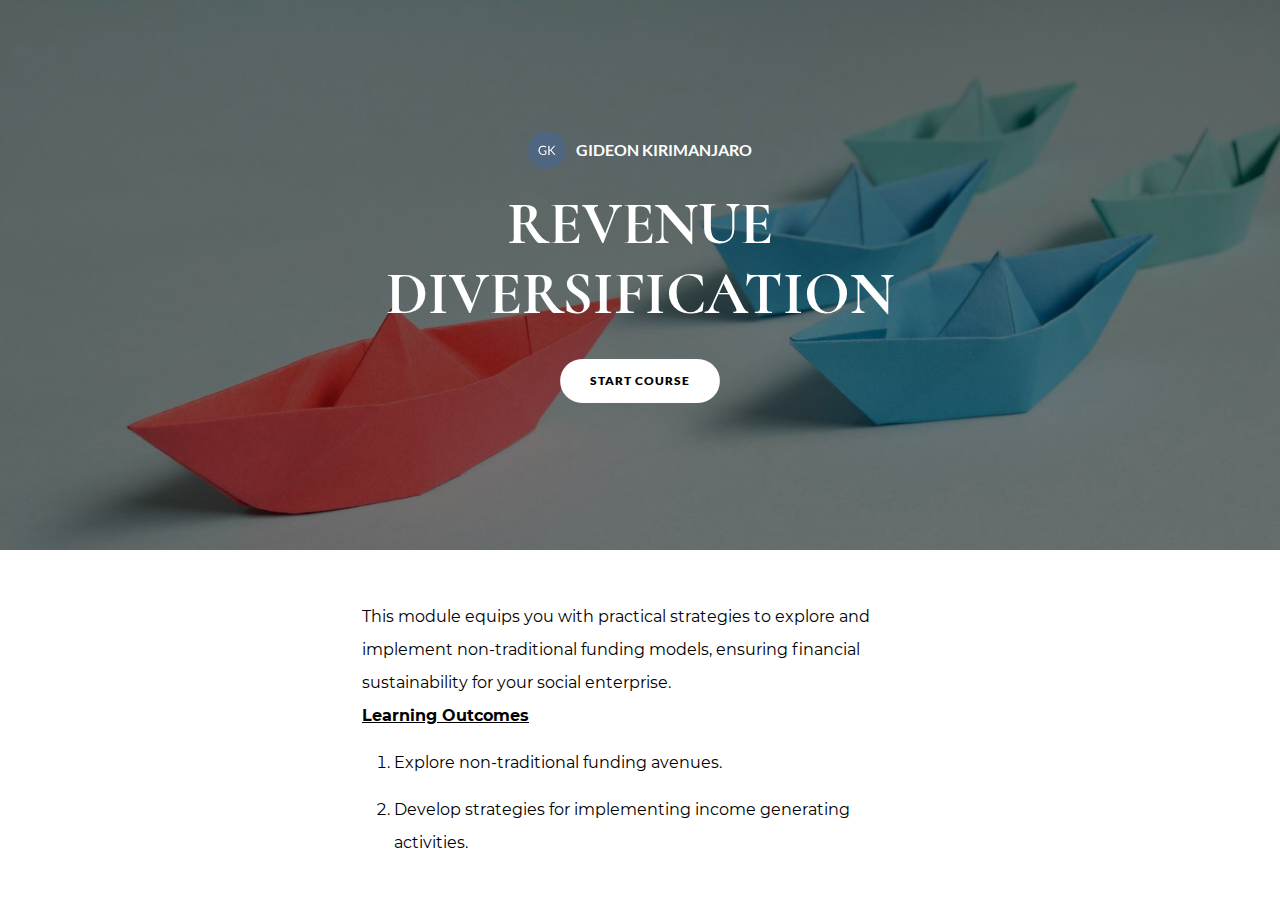
<file: revenue-diversification-raw-RISE 360-WEB/content/index.html>
<!DOCTYPE html>
<html lang="en" class="">
  <head>
    <meta http-equiv="X-UA-Compatible" content="IE=edge,chrome=1">
    <meta name="viewport" content="width=device-width, initial-scale=1">
    <meta charset="utf-8">

    <title>REVENUE DIVERSIFICATION</title>

    <link type="text/css" rel="stylesheet" href="lib/icomoon.css">
    <script type="text/javascript" src="lib/player-0.0.11.min.js"></script>
    <script type="text/javascript" src="lib/lzwcompress.js"></script>

    <!-- Resize Hack -->
    <script type="text/javascript">
      window.resizeTo(screen.width, screen.height);
    </script>
    
    <!--[if lt IE 9]>
    <script src="//html5shiv.googlecode.com/svn/trunk/html5.js"></script>
    <![endif]-->

    <script id="__ENTRY__" type="application/json">
      {".js":["rise/7922147b.js"]}
    </script>

    <script id="__REMOTE_ENTRIES__" type="application/json">
      {"mondrian":{".js":["mondrian/entry.js"]}}
    </script>

    <script>
      (function() {
        const jsonp = {}

        function loadModule(manifest) {
          const p = []

          if (manifest['.css'] != null) {
            for (var idx = 0; idx < manifest['.css'].length; idx++) {
              p.push(new Promise((resolve, reject) => {
                var link = document.createElement('link')
                link.onload = resolve
                link.onerror = reject
                link.rel = 'stylesheet'
                link.href = 'lib/' + manifest['.css'][idx]
                document.body.appendChild(link)
              }))
            }
          }

          if (manifest['.js'] != null) {
            for (var idx = 0; idx < manifest['.js'].length; idx++) {
              p.push(new Promise((resolve, reject) => {
                var script = document.createElement('script')
                script.onload = resolve
                script.onerror = reject
                script.src = 'lib/' + manifest['.js'][idx]
                document.body.appendChild(script)
              }))
            }
          }

          return Promise.all(p)
        }

        function deserialize(str) {
          const buffer = Uint8Array.from(atob(str), c => c.charCodeAt(0))
          const json = new TextDecoder().decode(buffer)
          const result = JSON.parse(json)
          return result
        }

        function __loadEntry() {
          return loadModule(JSON.parse(document.getElementById('__ENTRY__').textContent))
        }

        function __loadRemoteEntry(name) {
          const manifest = JSON.parse(document.getElementById('__REMOTE_ENTRIES__').textContent)
          if (manifest[name] == null) throw new Error(`Missing manifest for remote entry "${name}".`)
          return loadModule(manifest[name])
        }
        
        async function __loadJsonp(id, path) {
          try {
            return await new Promise((resolve, reject) => {
              try {
                jsonp[id] = resolve
                const script = document.createElement('script')
                script.onerror = reject
                script.src = `./${path}`
                document.head.appendChild(script)
              } catch (err) {
                reject(err)
              }
            })
          } finally {
            delete jsonp[id]
          }
        }

        function __resolveJsonp(id, data) {
          const resolve = jsonp[id]
          if (typeof resolve !== 'function') {
            throw new Error(`Could not load JSONP "${id}"`)
          }
          resolve(data)
        }

        async function __fetchCourse(name) {
          name = name == null ? window.i18n.default : name
          if (!window.i18n.available.includes(name)) {
            console.warn(`Could not load locale "${name}"`)
            name = window.i18n.available[0]
          }
          const encoded = await __loadJsonp(`course:${name}`, `locales/${name}.js`)
          const courseData = deserialize(encoded)
          return courseData
        }

        window.__loadEntry = __loadEntry
        window.__loadRemoteEntry = __loadRemoteEntry
        window.__loadJsonp = __loadJsonp
        window.__resolveJsonp = __resolveJsonp
        window.__fetchCourse = __fetchCourse
      })()
    </script>
  </head>
  <body>
    <div id="app"></div>
    <script type="text/javascript">
  (function(root) {
    window.i18n = {"available":["und"],"default":"und"};
    window.partnerContent = [];

    function isExport() {
      return true;
    }

    function resolvePath(path) {
      return ('assets/').concat(path);
    }

    function resolveFontPath(font) {
      return ('lib/fonts/').concat(font.key.split('/').reverse()[0]);
    }

    function fetchAvailableLocales() {
      return window.i18n
    }

    root.Runtime = {
      fetch: window.__fetchCourse,
      fetchAvailableLocales: fetchAvailableLocales,
      isExport: isExport,
      resolvePath: resolvePath,
      resolveFontPath: resolveFontPath
    };
  }(window));
</script>

    
    <script>__loadEntry()</script>
    
  </body>
</html>
</file>
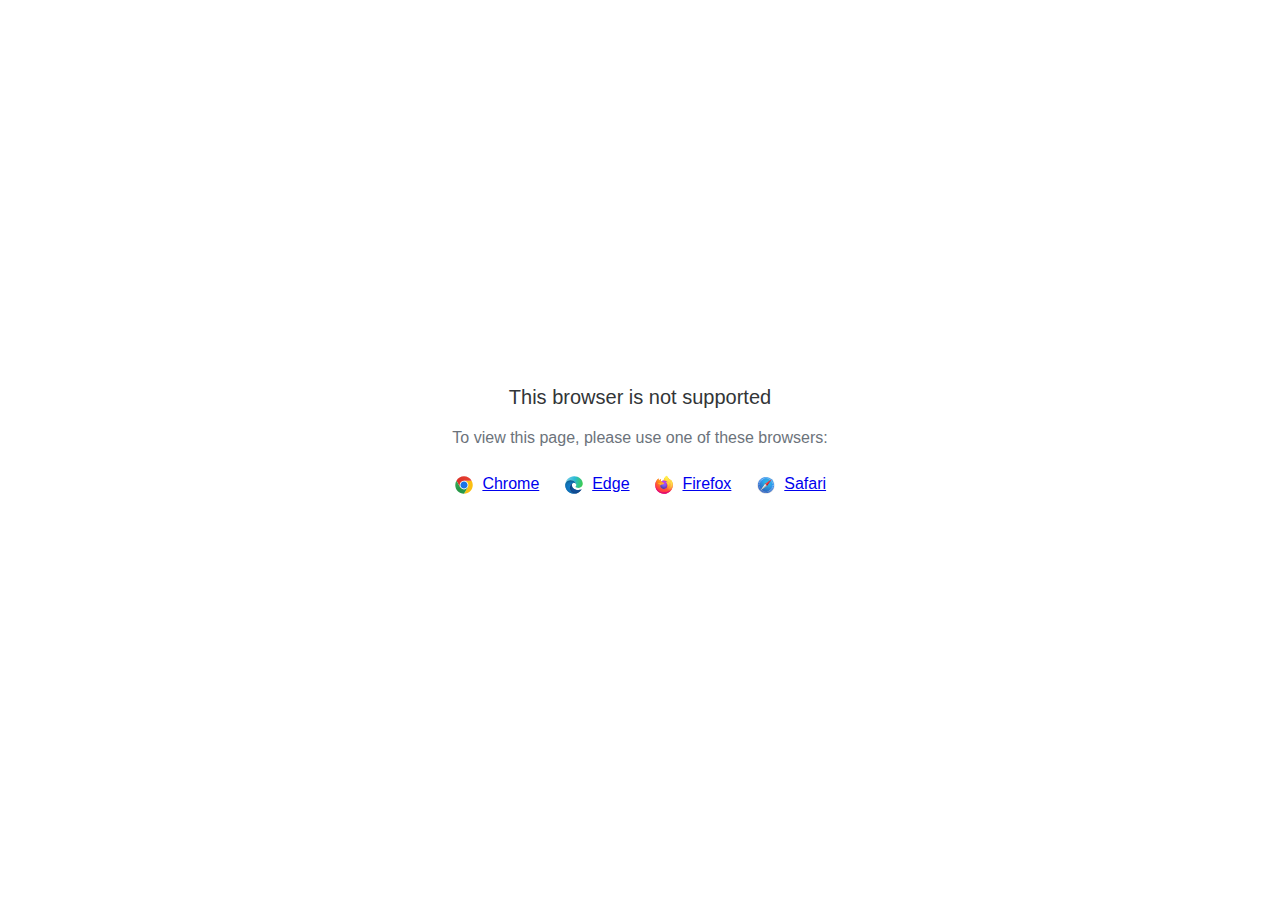
<file: Module 7- Revenue Diversification-web (Published)/data/html5-unsupported.html>
<html>
<head>
    <meta http-equiv="Content-Type" content="text/html;charset=utf-8"/>
    <meta name="viewport" content="width=device-width,initial-scale=1,maximum-scale=1">
    <meta name="format-detection" content="telephone=no">
    <meta name="apple-mobile-web-app-capable" content="yes">
    <meta name="apple-mobile-web-app-status-bar-style" content="black">
    <meta http-equiv="X-UA-Compatible" content="IE=edge">
    <meta name="msapplication-tap-highlight" content="no" />
    <title>Page Not Available</title>
    <style>
        body {
            background: #fff;
        }

        .banner {
            position: absolute;
            top: 50%;
            left: 50%;
            margin-left: -235px;
            margin-top: -67px;
            width: 470px;
            text-align: center;
            font-family: Roboto, Arial, Helvetica, sans-serif;
        }

        .title {
            margin-bottom: 16px;
            font-size: 20px;
            font-weight: 500;
            color: #323537;
            line-height: 28px;
        }

        .text {
            margin-bottom: 26px;
            font-size: 16px;
            color: #6C737B;
            line-height: 22px;
        }

        .browsers svg, .browsers a {
            display: inline-block;
            vertical-align: top;
        }

        .browsers a {
            font-size: 16px;
            margin-right: 20px;
            margin-left: 4px;
        }

        .browsers :last-child {
            margin-right: 0;
        }
    </style>
</head>
<body>
    <div class="banner">
        <div class="title">This browser is not supported</div>
        <div class="text">To view this page, please use one of these browsers:</div>
        <div class="browsers">
            <svg width="20" height="20" viewBox="0 0 20 20" fill="none" xmlns="http://www.w3.org/2000/svg">
                <path d="M10.0001 10.0001L13.789 12.1875L10.0001 18.7501C14.8326 18.7501 18.7501 14.8326 18.7501 10.0001C18.7501 8.40581 18.3216 6.91244 17.5766 5.625H10L10.0001 10.0001Z" fill="#FBBF12"/>
                <path d="M9.99999 1.25C6.76136 1.25 3.93585 3.01077 2.42285 5.6261L6.21103 12.1876L9.99999 10.0001V5.62507H17.5766C16.0634 3.01039 13.2382 1.25 9.99999 1.25Z" fill="url(#paint0_linear_579_2699)"/>
                <path d="M1.25005 10C1.25005 14.8325 5.16742 18.75 10 18.75L13.789 12.1875L10 10L6.21109 12.1875L2.42291 5.62598C1.67833 6.91306 1.25 8.40588 1.25 9.99988" fill="url(#paint1_linear_579_2699)"/>
                <path d="M14.3751 10.0001C14.3751 12.4163 12.4163 14.3751 10.0001 14.3751C7.58381 14.3751 5.625 12.4163 5.625 10.0001C5.625 7.58381 7.58381 5.625 10.0001 5.625C12.4163 5.625 14.3751 7.58381 14.3751 10.0001Z" fill="white"/>
                <path d="M13.5548 10.0001C13.5548 11.9633 11.9633 13.5548 10.0001 13.5548C8.03686 13.5548 6.44531 11.9633 6.44531 10.0001C6.44531 8.03686 8.03686 6.44531 10.0001 6.44531C11.9633 6.44531 13.5548 8.03686 13.5548 10.0001Z" fill="#1A73E8"/>
                <defs>
                    <linearGradient id="paint0_linear_579_2699" x1="5.04786" y1="6.71874" x2="12.965" y2="6.71874" gradientUnits="userSpaceOnUse">
                        <stop stop-color="#DB3328"/>
                        <stop offset="1" stop-color="#E53D30"/>
                    </linearGradient>
                    <linearGradient id="paint1_linear_579_2699" x1="4.58454" y1="7.18406" x2="7.82938" y2="12.8043" gradientUnits="userSpaceOnUse">
                        <stop stop-color="#32A651"/>
                        <stop offset="1" stop-color="#279847"/>
                    </linearGradient>
                </defs>
            </svg>
            <a href="https://www.google.com/chrome">Chrome</a>
            <svg width="20" height="20" viewBox="0 0 20 20" fill="none" xmlns="http://www.w3.org/2000/svg">
                <path d="M12.2449 9.92045C12.2449 8.25 10.5088 5.36648 6.59777 5.36648C2.68671 5.36648 1.25 8.62784 1.25 10.0199C1.25 5.0483 5.30074 1.25 10.1097 1.25C14.9188 1.25 18.75 4.84943 18.75 8.50852C18.75 11.7699 16.2956 12.9034 14.3002 12.9034C12.9832 12.9034 11.4866 12.4659 11.4866 11.7699C11.4866 11.233 12.2449 11.233 12.2449 9.92045Z" fill="url(#paint0_linear_579_2709)"/>
                <path d="M6.59777 5.36646C10.5088 5.36646 12.2449 8.24998 12.2449 9.92043C12.2449 9.93342 12.2448 9.94627 12.2446 9.95901C12.2249 8.84657 11.4738 7.79259 9.99002 7.79259C8.11431 7.79259 5.5801 10.338 5.91933 13.5C6.19087 16.031 8.33381 19.4261 12.9832 18.2329C12.9832 18.2329 12.1052 18.75 9.6508 18.75C5.30074 18.75 1.25 14.7727 1.25 10.2187C1.25 10.0981 1.25184 9.97975 1.25555 9.8637C1.35584 8.39889 2.82648 5.36646 6.59777 5.36646Z" fill="url(#paint1_linear_579_2709)"/>
                <path d="M6.59777 5.36646C10.5088 5.36646 12.2449 8.24998 12.2449 9.92043C12.2449 9.93342 12.2448 9.94627 12.2446 9.95901C12.2249 8.84657 11.4738 7.79259 9.99002 7.79259C8.11431 7.79259 5.5801 10.338 5.91933 13.5C6.19087 16.031 8.33381 19.4261 12.9832 18.2329C12.9832 18.2329 12.1052 18.75 9.6508 18.75C5.30074 18.75 1.25 14.7727 1.25 10.2187C1.25 10.0981 1.25184 9.97975 1.25555 9.8637C1.35584 8.39889 2.82648 5.36646 6.59777 5.36646Z" fill="url(#paint2_radial_579_2709)"/>
                <path d="M12.4415 18.4371C14.9324 17.7576 16.712 15.6377 17.0338 15.2101C17.393 14.7328 17.4928 14.4345 17.393 14.3351C17.2932 14.2357 17.1536 14.2555 16.7944 14.4345C16.4352 14.6135 14.32 15.4885 11.9056 14.7527C9.49107 14.0169 7.83486 12.1078 7.83486 9.99987C7.83486 8.36919 9.23166 7.79248 9.98993 7.79248C8.11422 7.79248 5.58001 10.3379 5.91923 13.4999C6.19077 16.0309 8.33371 19.426 12.9831 18.2328C12.9831 18.2328 12.821 18.3283 12.4415 18.4371Z" fill="#0E458A"/>
                <path d="M12.4415 18.4371C14.9324 17.7576 16.712 15.6377 17.0338 15.2101C17.393 14.7328 17.4928 14.4345 17.393 14.3351C17.2932 14.2357 17.1536 14.2555 16.7944 14.4345C16.4352 14.6135 14.32 15.4885 11.9056 14.7527C9.49107 14.0169 7.83486 12.1078 7.83486 9.99987C7.83486 8.36919 9.23166 7.79248 9.98993 7.79248C8.11422 7.79248 5.58001 10.3379 5.91923 13.4999C6.19077 16.0309 8.33371 19.426 12.9831 18.2328C12.9831 18.2328 12.821 18.3283 12.4415 18.4371Z" fill="url(#paint3_radial_579_2709)"/>
                <defs>
                    <linearGradient id="paint0_linear_579_2709" x1="17.7323" y1="11.5909" x2="0.61762" y2="7.54779" gradientUnits="userSpaceOnUse">
                        <stop stop-color="#3BCC50"/>
                        <stop offset="0.489583" stop-color="#2ABAD6"/>
                        <stop offset="1" stop-color="#7DCFE7"/>
                    </linearGradient>
                    <linearGradient id="paint1_linear_579_2709" x1="7.11659" y1="5.36646" x2="7.11659" y2="18.75" gradientUnits="userSpaceOnUse">
                        <stop stop-color="#035989"/>
                        <stop offset="0.265625" stop-color="#1175B6"/>
                        <stop offset="1" stop-color="#0470CF"/>
                    </linearGradient>
                    <radialGradient id="paint2_radial_579_2709" cx="0" cy="0" r="1" gradientUnits="userSpaceOnUse" gradientTransform="translate(6.83723 11.8693) rotate(59.2143) scale(5.92595 5.93561)">
                        <stop stop-color="#1284D8"/>
                        <stop offset="0.813899" stop-color="#1170B2" stop-opacity="0.767762"/>
                        <stop offset="1" stop-color="#0E649B" stop-opacity="0.65"/>
                    </radialGradient>
                    <radialGradient id="paint3_radial_579_2709" cx="0" cy="0" r="1" gradientUnits="userSpaceOnUse" gradientTransform="translate(11.6661 13.4999) rotate(77.9982) scale(4.79806 5.18015)">
                        <stop stop-color="#104890"/>
                        <stop offset="0.69943" stop-color="#12529E" stop-opacity="0.70624"/>
                        <stop offset="1" stop-color="#0E4584" stop-opacity="0.58"/>
                    </radialGradient>
                </defs>
            </svg>
            <a href="https://www.microsoft.com/edge">Edge</a>
            <svg width="20" height="20" viewBox="0 0 20 20" fill="none" xmlns="http://www.w3.org/2000/svg">
                <path d="M18.1191 6.70405C17.7385 5.78587 16.967 4.79462 16.3615 4.4815C16.8544 5.4501 17.1395 6.42162 17.2485 7.14652C17.2485 7.14652 17.2485 7.15163 17.2503 7.16113C16.2598 4.6861 14.5798 3.68791 13.2079 1.51504C13.1383 1.40543 13.069 1.29582 13.0012 1.17854C12.963 1.1124 12.932 1.05248 12.905 0.995851C12.8481 0.885984 12.8042 0.76987 12.7741 0.649844C12.7743 0.644144 12.7725 0.638558 12.7688 0.63417C12.7652 0.629782 12.7601 0.626904 12.7544 0.626094C12.749 0.624635 12.7434 0.624635 12.738 0.626094C12.7366 0.626756 12.7352 0.627617 12.734 0.628652C12.7318 0.628652 12.7296 0.63121 12.7274 0.63194L12.7311 0.627191C10.5302 1.91914 9.78353 4.30904 9.71499 5.5049C8.83549 5.56518 7.99455 5.88974 7.30189 6.43623C7.22949 6.37488 7.15379 6.31755 7.07512 6.26451C6.87551 5.56419 6.86708 4.82302 7.0507 4.11832C6.15057 4.52936 5.45059 5.17789 4.94165 5.75189H4.93764C4.5902 5.31089 4.61463 3.85634 4.63432 3.55272C4.63031 3.53372 4.37547 3.68535 4.34266 3.70837C4.03608 3.92756 3.7495 4.17357 3.48628 4.4435C3.18675 4.74784 2.9131 5.07672 2.66818 5.42671C2.1047 6.22702 1.70509 7.13132 1.49244 8.08735C1.48843 8.10635 1.48478 8.12608 1.48077 8.14544C1.46437 8.22254 1.40494 8.60946 1.39437 8.6935V8.71286C1.3169 9.11266 1.26865 9.5176 1.25 9.92444V9.96938C1.25 14.8186 5.17279 18.75 10.0114 18.75C14.345 18.75 17.943 15.5968 18.6477 11.455C18.6623 11.3428 18.6743 11.2295 18.6875 11.1163C18.8617 9.61022 18.6681 8.02743 18.1191 6.70405ZM8.02046 13.5774C8.06129 13.5968 8.09994 13.6183 8.14186 13.6373L8.14769 13.641C8.10577 13.6205 8.06311 13.5993 8.02082 13.5774H8.02046ZM17.251 7.16515V7.15675V7.16625V7.16515Z" fill="url(#paint0_linear_579_2717)"/>
                <path d="M18.119 6.704C17.7384 5.78582 16.9669 4.79457 16.3614 4.48145C16.8543 5.45005 17.1394 6.42157 17.2484 7.14647V7.16437C18.0752 9.41067 17.6246 11.695 16.9757 13.0907C15.9716 15.25 13.541 17.4635 9.73602 17.3557C5.62839 17.2388 2.0071 14.1802 1.33082 10.1776C1.20759 9.54586 1.33082 9.22543 1.39279 8.71281C1.31733 9.10778 1.28853 9.22214 1.25098 9.92439V9.96933C1.25098 14.8185 5.17377 18.7499 10.0124 18.7499C14.346 18.7499 17.944 15.5968 18.6487 11.4549C18.6633 11.3428 18.6753 11.2295 18.6884 11.1162C18.8616 9.61017 18.668 8.02738 18.119 6.704Z" fill="url(#paint1_radial_579_2717)"/>
                <path d="M18.119 6.704C17.7384 5.78582 16.9669 4.79457 16.3614 4.48145C16.8543 5.45005 17.1394 6.42157 17.2484 7.14647V7.16437C18.0752 9.41067 17.6246 11.695 16.9757 13.0907C15.9716 15.25 13.541 17.4635 9.73602 17.3557C5.62839 17.2388 2.0071 14.1802 1.33082 10.1776C1.20759 9.54586 1.33082 9.22543 1.39279 8.71281C1.31733 9.10778 1.28853 9.22214 1.25098 9.92439V9.96933C1.25098 14.8185 5.17377 18.7499 10.0124 18.7499C14.346 18.7499 17.944 15.5968 18.6487 11.4549C18.6633 11.3428 18.6753 11.2295 18.6884 11.1162C18.8616 9.61017 18.668 8.02738 18.119 6.704Z" fill="url(#paint2_radial_579_2717)"/>
                <path d="M13.8612 7.73587C13.8806 7.74939 13.8977 7.7629 13.9159 7.77642C13.696 7.38513 13.4221 7.02694 13.1022 6.71246C10.3788 3.98314 12.3884 0.794172 12.7271 0.631947L12.7307 0.627197C10.5298 1.91915 9.78314 4.30905 9.7146 5.50491C9.81668 5.49797 9.9184 5.4892 10.0223 5.4892C11.6647 5.4892 13.0953 6.39459 13.8612 7.73587Z" fill="url(#paint3_radial_579_2717)"/>
                <path d="M10.028 8.28118C10.0138 8.5004 9.24382 9.25307 8.97441 9.25307C6.48292 9.25307 6.07861 10.7635 6.07861 10.7635C6.18798 12.0357 7.07244 13.0833 8.14245 13.6375C8.19131 13.6627 8.24052 13.6854 8.28828 13.708C8.37396 13.7446 8.46 13.7811 8.54567 13.8136C8.91262 13.9433 9.29689 14.0172 9.68568 14.0329C14.0525 14.2382 14.8991 8.80001 11.7473 7.22087C12.5541 7.08021 13.3919 7.40575 13.8597 7.73495C13.0941 6.39367 11.6631 5.48828 10.0207 5.48828C9.91682 5.48828 9.81511 5.49705 9.71303 5.50399C8.83417 5.56502 7.99404 5.88994 7.30212 6.43642C7.43591 6.55005 7.58685 6.70131 7.90439 7.0148C8.5001 7.60378 10.0247 8.20993 10.028 8.28118Z" fill="url(#paint4_radial_579_2717)"/>
                <path d="M10.028 8.28118C10.0138 8.5004 9.24382 9.25307 8.97441 9.25307C6.48292 9.25307 6.07861 10.7635 6.07861 10.7635C6.18798 12.0357 7.07244 13.0833 8.14245 13.6375C8.19131 13.6627 8.24052 13.6854 8.28828 13.708C8.37396 13.7446 8.46 13.7811 8.54567 13.8136C8.91262 13.9433 9.29689 14.0172 9.68568 14.0329C14.0525 14.2382 14.8991 8.80001 11.7473 7.22087C12.5541 7.08021 13.3919 7.40575 13.8597 7.73495C13.0941 6.39367 11.6631 5.48828 10.0207 5.48828C9.91682 5.48828 9.81511 5.49705 9.71303 5.50399C8.83417 5.56502 7.99404 5.88994 7.30212 6.43642C7.43591 6.55005 7.58685 6.70131 7.90439 7.0148C8.5001 7.60378 10.0247 8.20993 10.028 8.28118Z" fill="url(#paint5_radial_579_2717)"/>
                <path d="M6.89479 6.14439C6.96588 6.19043 7.02421 6.22916 7.07708 6.2646C6.87746 5.56428 6.86903 4.82311 7.05265 4.11841C6.15252 4.52945 5.45255 5.17799 4.9436 5.75198C4.9848 5.75089 6.2557 5.72787 6.89479 6.14439Z" fill="url(#paint6_radial_579_2717)"/>
                <path d="M1.33119 10.1776C2.00747 14.1802 5.62876 17.2388 9.7393 17.3557C13.5443 17.4635 15.9735 15.25 16.979 13.0907C17.6279 11.6946 18.0785 9.41068 17.2517 7.16437V7.14756C17.2517 7.14976 17.2517 7.15268 17.2535 7.16218C17.5641 9.1962 16.532 11.1667 14.9184 12.4992C14.9167 12.5029 14.9152 12.5067 14.9137 12.5105C11.7692 15.0765 8.76042 14.0586 8.15123 13.6431C8.10893 13.6227 8.06628 13.6015 8.02399 13.5796C6.19056 12.7027 5.43334 11.0274 5.59558 9.5919C4.04797 9.5919 3.52007 8.28314 3.52007 8.28314C3.52007 8.28314 4.90982 7.29006 6.74143 8.1538C8.43778 8.95396 10.031 8.2835 10.031 8.28314C10.0277 8.21189 8.50304 7.60391 7.90842 7.01676C7.59088 6.70327 7.43995 6.55201 7.30615 6.43838C7.23375 6.37702 7.15805 6.3197 7.07939 6.26665C7.02725 6.23012 6.97001 6.19358 6.8971 6.14645C6.25801 5.72992 4.98711 5.75294 4.94518 5.75404H4.94117C4.59374 5.31303 4.61816 3.85849 4.63785 3.55487C4.63384 3.53587 4.379 3.68749 4.34619 3.71051C4.03961 3.92971 3.75303 4.17571 3.48981 4.44564C3.19028 4.74999 2.91663 5.07887 2.67171 5.42886C2.10823 6.22916 1.70862 7.13347 1.49597 8.08949C1.48904 8.1063 1.17734 9.47023 1.33119 10.1776Z" fill="url(#paint7_radial_579_2717)"/>
                <path d="M13.1024 6.71246C13.4222 7.02693 13.6962 7.38513 13.9161 7.77642C13.9616 7.81071 14.0055 7.8473 14.0473 7.88603C16.0335 9.71873 14.9945 12.3132 14.9154 12.4996C16.529 11.1671 17.5611 9.19662 17.2505 7.16259C16.2599 4.6861 14.58 3.68791 13.2081 1.51504C13.1385 1.40543 13.0692 1.29582 13.0014 1.17854C12.9631 1.1124 12.9321 1.05248 12.9051 0.995851C12.8483 0.885984 12.8044 0.76987 12.7742 0.649844C12.7745 0.644144 12.7726 0.638559 12.769 0.63417C12.7653 0.629782 12.7602 0.626904 12.7546 0.626094C12.7492 0.624635 12.7435 0.624635 12.7382 0.626094C12.7367 0.626756 12.7354 0.627617 12.7341 0.628652C12.732 0.628652 12.7298 0.63121 12.7276 0.63194C12.3885 0.794165 10.379 3.98313 13.1024 6.71246Z" fill="url(#paint8_radial_579_2717)"/>
                <path d="M14.0464 7.88413C14.0046 7.8454 13.9608 7.80882 13.9152 7.77452C13.8973 7.761 13.8787 7.74748 13.8605 7.73396C13.3928 7.40513 12.555 7.07922 11.7482 7.21989C14.8995 8.79902 14.0534 14.2372 9.68654 14.0319C9.29775 14.0163 8.91348 13.9424 8.54653 13.8126C8.46085 13.7805 8.37481 13.7451 8.28914 13.7071C8.23956 13.6844 8.19034 13.6618 8.14331 13.6365L8.14914 13.6402C8.75834 14.0567 11.7671 15.0746 14.9116 12.5075C14.9116 12.5075 14.9134 12.5028 14.9163 12.4962C14.9943 12.3132 16.0334 9.71866 14.0464 7.88413Z" fill="url(#paint9_radial_579_2717)"/>
                <path d="M6.07833 10.7635C6.07833 10.7635 6.48264 9.25306 8.97412 9.25306C9.24354 9.25306 10.0135 8.49966 10.0277 8.28117C10.0419 8.06268 8.43455 8.95199 6.7382 8.15183C4.90659 7.28809 3.51685 8.28117 3.51685 8.28117C3.51685 8.28117 4.04475 9.58993 5.59235 9.58993C5.43012 11.0255 6.18733 12.6992 8.02076 13.5776C8.06159 13.597 8.10024 13.6185 8.14217 13.6375C7.07215 13.0843 6.18879 12.0357 6.07833 10.7635Z" fill="url(#paint10_radial_579_2717)"/>
                <path d="M18.1191 6.70405C17.7385 5.78587 16.967 4.79462 16.3615 4.4815C16.8544 5.4501 17.1395 6.42162 17.2485 7.14652C17.2485 7.14652 17.2485 7.15163 17.2503 7.16113C16.2598 4.6861 14.5798 3.68791 13.2079 1.51504C13.1383 1.40543 13.069 1.29582 13.0012 1.17854C12.963 1.1124 12.932 1.05248 12.905 0.995851C12.8481 0.885984 12.8042 0.76987 12.7741 0.649844C12.7743 0.644144 12.7725 0.638558 12.7688 0.63417C12.7652 0.629782 12.7601 0.626904 12.7544 0.626094C12.749 0.624635 12.7434 0.624635 12.738 0.626094C12.7366 0.626756 12.7352 0.627617 12.734 0.628652C12.7318 0.628652 12.7296 0.63121 12.7274 0.63194L12.7311 0.627191C10.5302 1.91914 9.78353 4.30904 9.71499 5.5049C9.81707 5.49796 9.91878 5.48919 10.0227 5.48919C11.6651 5.48919 13.0957 6.39458 13.8616 7.73586C13.3939 7.40703 12.5561 7.08111 11.7493 7.22178C14.9007 8.80092 14.0545 14.2391 9.68764 14.0338C9.29885 14.0182 8.91458 13.9443 8.54763 13.8145C8.46196 13.7824 8.37592 13.747 8.29024 13.709C8.24066 13.6863 8.19144 13.6636 8.14441 13.6384L8.15025 13.6421C8.10796 13.6216 8.0653 13.6004 8.02301 13.5785C8.06384 13.5979 8.10249 13.6194 8.14441 13.6384C7.07221 13.0842 6.18885 12.0356 6.07839 10.7633C6.07839 10.7633 6.4827 9.25288 8.97418 9.25288C9.2436 9.25288 10.0136 8.49949 10.0278 8.28099C10.0245 8.20975 8.49987 7.60177 7.90525 7.01462C7.58771 6.70113 7.43678 6.54986 7.30298 6.43623C7.23058 6.37488 7.15488 6.31755 7.07622 6.26451C6.87661 5.56419 6.86817 4.82302 7.05179 4.11832C6.15166 4.52936 5.45169 5.17789 4.94275 5.75189H4.93874C4.5913 5.31089 4.61572 3.85634 4.63541 3.55272C4.6314 3.53372 4.37657 3.68535 4.34375 3.70837C4.03717 3.92756 3.75059 4.17357 3.48738 4.4435C3.18785 4.74784 2.9142 5.07672 2.66928 5.42671C2.1058 6.22702 1.70618 7.13132 1.49353 8.08735C1.48952 8.10635 1.48588 8.12608 1.48187 8.14544C1.46546 8.22254 1.39109 8.61494 1.38088 8.69898C1.38088 8.70556 1.38088 8.69277 1.38088 8.69898C1.31262 9.10444 1.26891 9.51368 1.25 9.92444V9.96938C1.25 14.8186 5.17279 18.75 10.0114 18.75C14.345 18.75 17.943 15.5968 18.6477 11.455C18.6623 11.3428 18.6743 11.2295 18.6875 11.1163C18.8617 9.61022 18.6681 8.02743 18.1191 6.70405ZM17.25 7.15492V7.16442V7.15492Z" fill="url(#paint11_linear_579_2717)"/>
                <defs>
                    <linearGradient id="paint0_linear_579_2717" x1="16.9594" y1="3.43288" x2="2.3837" y2="17.4648" gradientUnits="userSpaceOnUse">
                        <stop offset="0.05" stop-color="#FFF44F"/>
                        <stop offset="0.11" stop-color="#FFE847"/>
                        <stop offset="0.22" stop-color="#FFC830"/>
                        <stop offset="0.37" stop-color="#FF980E"/>
                        <stop offset="0.4" stop-color="#FF8B16"/>
                        <stop offset="0.46" stop-color="#FF672A"/>
                        <stop offset="0.53" stop-color="#FF3647"/>
                        <stop offset="0.7" stop-color="#E31587"/>
                    </linearGradient>
                    <radialGradient id="paint1_radial_579_2717" cx="0" cy="0" r="1" gradientUnits="userSpaceOnUse" gradientTransform="translate(16.287 2.63668) scale(18.2654 18.3055)">
                        <stop offset="0.13" stop-color="#FFBD4F"/>
                        <stop offset="0.19" stop-color="#FFAC31"/>
                        <stop offset="0.25" stop-color="#FF9D17"/>
                        <stop offset="0.28" stop-color="#FF980E"/>
                        <stop offset="0.4" stop-color="#FF563B"/>
                        <stop offset="0.47" stop-color="#FF3750"/>
                        <stop offset="0.71" stop-color="#F5156C"/>
                        <stop offset="0.78" stop-color="#EB0878"/>
                        <stop offset="0.86" stop-color="#E50080"/>
                    </radialGradient>
                    <radialGradient id="paint2_radial_579_2717" cx="0" cy="0" r="1" gradientUnits="userSpaceOnUse" gradientTransform="translate(9.61279 10.1202) scale(18.2654 18.3055)">
                        <stop offset="0.3" stop-color="#960E18"/>
                        <stop offset="0.35" stop-color="#B11927" stop-opacity="0.74"/>
                        <stop offset="0.43" stop-color="#DB293D" stop-opacity="0.34"/>
                        <stop offset="0.5" stop-color="#F5334B" stop-opacity="0.09"/>
                        <stop offset="0.53" stop-color="#FF3750" stop-opacity="0"/>
                    </radialGradient>
                    <radialGradient id="paint3_radial_579_2717" cx="0" cy="0" r="1" gradientUnits="userSpaceOnUse" gradientTransform="translate(11.8153 -1.51753) scale(13.2325 13.2615)">
                        <stop offset="0.13" stop-color="#FFF44F"/>
                        <stop offset="0.25" stop-color="#FFDC3E"/>
                        <stop offset="0.51" stop-color="#FF9D12"/>
                        <stop offset="0.53" stop-color="#FF980E"/>
                    </radialGradient>
                    <radialGradient id="paint4_radial_579_2717" cx="0" cy="0" r="1" gradientUnits="userSpaceOnUse" gradientTransform="translate(7.59304 14.9021) scale(8.69686 8.71594)">
                        <stop offset="0.35" stop-color="#3A8EE6"/>
                        <stop offset="0.47" stop-color="#5C79F0"/>
                        <stop offset="0.67" stop-color="#9059FF"/>
                        <stop offset="1" stop-color="#C139E6"/>
                    </radialGradient>
                    <radialGradient id="paint5_radial_579_2717" cx="0" cy="0" r="1" gradientUnits="userSpaceOnUse" gradientTransform="translate(9.87545 7.94492) rotate(-13.9265) scale(4.60823 5.42407)">
                        <stop offset="0.21" stop-color="#9059FF" stop-opacity="0"/>
                        <stop offset="0.28" stop-color="#8C4FF3" stop-opacity="0.06"/>
                        <stop offset="0.75" stop-color="#7716A8" stop-opacity="0.45"/>
                        <stop offset="0.97" stop-color="#6E008B" stop-opacity="0.6"/>
                    </radialGradient>
                    <radialGradient id="paint6_radial_579_2717" cx="0" cy="0" r="1" gradientUnits="userSpaceOnUse" gradientTransform="translate(9.38226 1.88781) scale(6.25678 6.27051)">
                        <stop stop-color="#FFE226"/>
                        <stop offset="0.12" stop-color="#FFDB27"/>
                        <stop offset="0.3" stop-color="#FFC82A"/>
                        <stop offset="0.5" stop-color="#FFA930"/>
                        <stop offset="0.73" stop-color="#FF7E37"/>
                        <stop offset="0.79" stop-color="#FF7139"/>
                    </radialGradient>
                    <radialGradient id="paint7_radial_579_2717" cx="0" cy="0" r="1" gradientUnits="userSpaceOnUse" gradientTransform="translate(14.3005 -2.08939) scale(26.6943 26.7529)">
                        <stop offset="0.11" stop-color="#FFF44F"/>
                        <stop offset="0.46" stop-color="#FF980E"/>
                        <stop offset="0.62" stop-color="#FF5634"/>
                        <stop offset="0.72" stop-color="#FF3647"/>
                        <stop offset="0.9" stop-color="#E31587"/>
                    </radialGradient>
                    <radialGradient id="paint8_radial_579_2717" cx="0" cy="0" r="1" gradientUnits="userSpaceOnUse" gradientTransform="translate(11.72 0.833589) rotate(84.2447) scale(19.4998 12.7839)">
                        <stop stop-color="#FFF44F"/>
                        <stop offset="0.06" stop-color="#FFE847"/>
                        <stop offset="0.17" stop-color="#FFC830"/>
                        <stop offset="0.3" stop-color="#FF980E"/>
                        <stop offset="0.36" stop-color="#FF8B16"/>
                        <stop offset="0.45" stop-color="#FF672A"/>
                        <stop offset="0.57" stop-color="#FF3647"/>
                        <stop offset="0.74" stop-color="#E31587"/>
                    </radialGradient>
                    <radialGradient id="paint9_radial_579_2717" cx="0" cy="0" r="1" gradientUnits="userSpaceOnUse" gradientTransform="translate(9.23484 4.20996) scale(16.6653 16.7019)">
                        <stop offset="0.14" stop-color="#FFF44F"/>
                        <stop offset="0.48" stop-color="#FF980E"/>
                        <stop offset="0.59" stop-color="#FF5634"/>
                        <stop offset="0.66" stop-color="#FF3647"/>
                        <stop offset="0.9" stop-color="#E31587"/>
                    </radialGradient>
                    <radialGradient id="paint10_radial_579_2717" cx="0" cy="0" r="1" gradientUnits="userSpaceOnUse" gradientTransform="translate(13.6341 5.18793) scale(18.2402 18.2803)">
                        <stop offset="0.09" stop-color="#FFF44F"/>
                        <stop offset="0.23" stop-color="#FFE141"/>
                        <stop offset="0.51" stop-color="#FFAF1E"/>
                        <stop offset="0.63" stop-color="#FF980E"/>
                    </radialGradient>
                    <linearGradient id="paint11_linear_579_2717" x1="16.7844" y1="3.35761" x2="4.38152" y2="15.7337" gradientUnits="userSpaceOnUse">
                        <stop offset="0.17" stop-color="#FFF44F" stop-opacity="0.8"/>
                        <stop offset="0.27" stop-color="#FFF44F" stop-opacity="0.63"/>
                        <stop offset="0.49" stop-color="#FFF44F" stop-opacity="0.22"/>
                        <stop offset="0.6" stop-color="#FFF44F" stop-opacity="0"/>
                    </linearGradient>
                </defs>
            </svg>
            <a href="https://www.mozilla.org/firefox">Firefox</a>
            <svg width="20" height="20" viewBox="0 0 20 20" fill="none" xmlns="http://www.w3.org/2000/svg">
                <path d="M10 18.75C14.8325 18.75 18.75 14.8325 18.75 10C18.75 5.16751 14.8325 1.25 10 1.25C5.16751 1.25 1.25 5.16751 1.25 10C1.25 14.8325 5.16751 18.75 10 18.75Z" fill="url(#paint0_linear_579_2734)"/>
                <path d="M10 18.0938C14.4701 18.0938 18.0938 14.4701 18.0938 10C18.0938 5.52995 14.4701 1.90625 10 1.90625C5.52995 1.90625 1.90625 5.52995 1.90625 10C1.90625 14.4701 5.52995 18.0938 10 18.0938Z" fill="url(#paint1_radial_579_2734)"/>
                <path d="M10.0137 3.87498C9.95897 3.87498 9.91113 3.83399 9.91113 3.7793V2.35057C9.91113 2.29588 9.95897 2.25488 10.0137 2.25488C10.0683 2.25488 10.1162 2.29588 10.1162 2.35057V3.7793C10.1093 3.83399 10.0683 3.87498 10.0137 3.87498Z" fill="#F3F3F3"/>
                <path d="M10.0137 3.88182C9.95214 3.88182 9.9043 3.83397 9.9043 3.77929V2.35058C9.9043 2.29589 9.95214 2.24805 10.0137 2.24805C10.0752 2.24805 10.123 2.29589 10.123 2.35058V3.77929C10.123 3.83397 10.0684 3.88182 10.0137 3.88182ZM10.0137 2.26167C9.96583 2.26167 9.91799 2.30273 9.91799 2.35058V3.77929C9.91799 3.82713 9.95898 3.8682 10.0137 3.8682C10.0615 3.8682 10.1093 3.82713 10.1093 3.77929V2.35058C10.1026 2.30273 10.0615 2.26167 10.0137 2.26167Z" fill="white"/>
                <path d="M10.6972 3.10941C10.6426 3.10257 10.6016 3.06157 10.6016 3.00688L10.6494 2.37108C10.6562 2.31646 10.7041 2.2754 10.7588 2.28224C10.8135 2.28909 10.8545 2.33015 10.8545 2.38484L10.8066 3.02057C10.7998 3.07526 10.7519 3.11626 10.6972 3.10948V3.10941Z" fill="#F3F3F3"/>
                <path d="M10.6973 3.1164C10.6357 3.10955 10.5947 3.06171 10.5947 3.00702L10.6426 2.37123C10.6494 2.31661 10.6973 2.26877 10.7588 2.27554C10.8203 2.28239 10.8613 2.3303 10.8613 2.38492L10.8135 3.02071C10.8066 3.08224 10.7588 3.12324 10.6973 3.1164ZM10.7588 2.28923C10.7109 2.28923 10.663 2.32346 10.663 2.3713L10.6152 3.00709C10.6152 3.05486 10.6494 3.09593 10.7041 3.10271C10.7519 3.10271 10.7998 3.06855 10.7998 3.02071L10.8476 2.38492C10.8476 2.33708 10.8066 2.29608 10.7587 2.28923H10.7588Z" fill="white"/>
                <path d="M11.2099 3.99815C11.1551 3.98447 11.121 3.93662 11.1278 3.88193L11.4081 2.48051C11.4218 2.4259 11.4696 2.39167 11.5243 2.40536C11.579 2.41905 11.6131 2.4669 11.6063 2.52158L11.326 3.923C11.3192 3.97078 11.2645 4.005 11.2098 3.99815H11.2099Z" fill="#F3F3F3"/>
                <path d="M11.2101 4.00462C11.1485 3.99093 11.1144 3.93625 11.1212 3.88156L11.4015 2.48016C11.4152 2.42554 11.4699 2.38447 11.5313 2.39816C11.5928 2.41185 11.6271 2.46654 11.6202 2.52123L11.34 3.92263C11.3263 3.97724 11.2716 4.01147 11.2101 4.00462ZM11.5313 2.41185C11.4835 2.40501 11.4356 2.43231 11.4219 2.48023L11.1418 3.88163C11.1349 3.9294 11.1622 3.97724 11.2169 3.991C11.2647 3.99778 11.3126 3.9704 11.3263 3.92256L11.6065 2.52123C11.6134 2.46654 11.5792 2.42554 11.5313 2.41185Z" fill="white"/>
                <path d="M12.0302 3.38287C12.0172 3.37973 12.0049 3.37405 11.9941 3.36617C11.9832 3.35828 11.9741 3.34834 11.9671 3.33691C11.9601 3.32548 11.9554 3.31279 11.9534 3.29956C11.9513 3.28633 11.9519 3.27282 11.955 3.2598L12.1259 2.64462C12.1395 2.58993 12.1942 2.56255 12.2489 2.57624C12.3036 2.58993 12.3378 2.64462 12.3242 2.69931L12.1532 3.31456C12.1395 3.36918 12.0849 3.39656 12.0302 3.38287Z" fill="#F3F3F3"/>
                <path d="M12.0302 3.38948C11.9756 3.37579 11.9346 3.31426 11.9551 3.25965L12.126 2.64433C12.1396 2.58972 12.2011 2.55549 12.2558 2.56918C12.3105 2.58287 12.3515 2.6444 12.331 2.69902L12.1601 3.31433C12.1464 3.36895 12.0918 3.40317 12.0303 3.38948H12.0302ZM12.2558 2.58972C12.208 2.57603 12.1533 2.6034 12.1396 2.65125L11.9688 3.26642C11.9551 3.31426 11.9824 3.36218 12.0371 3.37579C12.0849 3.38948 12.1396 3.36218 12.1533 3.31433L12.3242 2.69902C12.331 2.65125 12.3037 2.6034 12.2558 2.58964V2.58972Z" fill="white"/>
                <path d="M12.3652 4.34683C12.3105 4.3263 12.2901 4.26477 12.3105 4.21692L12.8574 2.89759C12.8778 2.84975 12.9394 2.82237 12.9872 2.84975C13.042 2.87021 13.0625 2.93181 13.042 2.97958L12.4951 4.29892C12.4746 4.34683 12.413 4.37414 12.3653 4.34683H12.3652Z" fill="#F3F3F3"/>
                <path d="M12.3653 4.35357C12.339 4.34356 12.3178 4.32354 12.3062 4.29791C12.2947 4.27227 12.2938 4.24311 12.3037 4.21681L12.8506 2.89746C12.8711 2.84277 12.9327 2.82224 12.9942 2.84277C13.0205 2.85278 13.0417 2.8728 13.0532 2.89843C13.0648 2.92407 13.0657 2.95323 13.0557 2.97953L12.5089 4.29888C12.4815 4.35357 12.4199 4.38088 12.3653 4.35357ZM12.9874 2.85646C12.9395 2.836 12.8848 2.85646 12.8643 2.90431L12.3174 4.22366C12.2969 4.2715 12.3243 4.31934 12.3721 4.33988C12.4199 4.36034 12.4746 4.33988 12.4952 4.29204L13.0421 2.97268C13.0557 2.93161 13.0352 2.87693 12.9874 2.85646Z" fill="white"/>
                <path d="M13.288 3.90926C13.2401 3.88188 13.2196 3.82719 13.2401 3.77935L13.5272 3.21202C13.5545 3.16411 13.6092 3.14358 13.6639 3.17095C13.7118 3.19833 13.7322 3.25302 13.7118 3.30079L13.4246 3.86819C13.3973 3.91603 13.3426 3.93664 13.2879 3.90926H13.288Z" fill="#F3F3F3"/>
                <path d="M13.288 3.91591C13.2332 3.88853 13.2128 3.827 13.2401 3.77231L13.5272 3.20498C13.5545 3.15022 13.6161 3.12975 13.6707 3.15706C13.7254 3.18444 13.746 3.24597 13.7186 3.30066L13.4315 3.868C13.4041 3.92268 13.3426 3.94322 13.2879 3.91584L13.288 3.91591ZM13.664 3.17075C13.6161 3.15029 13.5614 3.16391 13.5409 3.21175L13.2538 3.77916C13.2333 3.82015 13.2538 3.87484 13.2948 3.90222C13.3426 3.92268 13.3973 3.90906 13.4178 3.86122L13.705 3.29382C13.7254 3.25282 13.705 3.19813 13.664 3.17075Z" fill="white"/>
                <path d="M13.425 4.92103C13.3772 4.88688 13.3635 4.82534 13.3976 4.78435L14.1906 3.60168C14.2179 3.55383 14.2795 3.54699 14.3273 3.57437C14.3752 3.60852 14.3888 3.67005 14.3547 3.71105L13.5617 4.89372C13.5344 4.94156 13.4728 4.95525 13.425 4.92103Z" fill="#F3F3F3"/>
                <path d="M13.4248 4.92767C13.377 4.89352 13.3633 4.82514 13.3907 4.7773L14.1836 3.59466C14.2178 3.54682 14.2793 3.53313 14.334 3.56735C14.3818 3.60151 14.3955 3.66988 14.3682 3.71772L13.5752 4.90036C13.541 4.9482 13.4727 4.96182 13.4248 4.92767ZM14.3271 3.58104C14.2862 3.55367 14.2246 3.56051 14.1973 3.60151L13.4043 4.78414C13.377 4.82507 13.3906 4.87983 13.4317 4.90714C13.4727 4.93451 13.5342 4.92767 13.5615 4.88667L14.3545 3.71088C14.3818 3.66988 14.3682 3.60835 14.3271 3.58104Z" fill="white"/>
                <path d="M14.4229 4.66788C14.3819 4.63366 14.3683 4.57213 14.4024 4.53113L14.7989 4.0321C14.833 3.99117 14.8946 3.98425 14.9355 4.01848C14.9766 4.05263 14.9902 4.11416 14.956 4.15516L14.5596 4.65419C14.5255 4.69519 14.4639 4.70204 14.4229 4.66788H14.4229Z" fill="#F3F3F3"/>
                <path d="M14.4161 4.6747C14.3683 4.64047 14.3614 4.5721 14.3957 4.52425L14.7921 4.02528C14.8262 3.97736 14.8946 3.97052 14.9424 4.01159C14.9903 4.04574 14.9971 4.11412 14.9629 4.16196L14.5665 4.66101C14.5323 4.70885 14.464 4.7157 14.4161 4.6747ZM14.9287 4.02521C14.8878 3.99105 14.8331 3.9979 14.7989 4.0389L14.4024 4.53794C14.3751 4.57894 14.382 4.63363 14.4229 4.66778C14.464 4.70201 14.5186 4.69516 14.5528 4.65416L14.9493 4.15512C14.9767 4.11412 14.9697 4.05259 14.9288 4.02528L14.9287 4.02521Z" fill="white"/>
                <path d="M14.3545 5.69352C14.3135 5.65252 14.3135 5.59099 14.3545 5.55677L15.3661 4.55195C15.4072 4.51095 15.4686 4.51772 15.5029 4.55195C15.537 4.5861 15.5439 4.65447 15.5029 4.68863L14.4981 5.69352C14.457 5.73452 14.3955 5.73452 14.3545 5.69352Z" fill="#F3F3F3"/>
                <path d="M14.3477 5.70023C14.3279 5.68017 14.3169 5.65317 14.3169 5.62505C14.3169 5.59692 14.3279 5.56992 14.3477 5.54986L15.3594 4.54496C15.3794 4.52522 15.4064 4.51416 15.4346 4.51416C15.4627 4.51416 15.4898 4.52522 15.5098 4.54496C15.5295 4.56502 15.5406 4.59202 15.5406 4.62014C15.5406 4.64827 15.5295 4.67527 15.5098 4.69533L14.498 5.70016C14.478 5.71988 14.451 5.73093 14.4228 5.73093C14.3947 5.73093 14.3677 5.71988 14.3477 5.70016V5.70023ZM15.503 4.5518C15.4688 4.51758 15.4073 4.51758 15.3731 4.5518L14.3613 5.55663C14.3271 5.59086 14.3271 5.65239 14.3613 5.68654C14.3955 5.72077 14.457 5.72077 14.4912 5.68654L15.503 4.68171C15.5371 4.64749 15.5371 4.5928 15.503 4.5518Z" fill="white"/>
                <path d="M15.3798 5.63856C15.3456 5.59757 15.3456 5.53604 15.3866 5.50181L15.872 5.09171C15.9129 5.05755 15.9745 5.06433 16.0087 5.1054C16.0428 5.14639 16.0428 5.20792 16.0019 5.24207L15.5165 5.65225C15.4755 5.6864 15.4139 5.67956 15.3798 5.63856Z" fill="#F3F3F3"/>
                <path d="M15.373 5.64558C15.332 5.59774 15.3388 5.52936 15.3798 5.49521L15.8651 5.08502C15.9061 5.04402 15.9745 5.05087 16.0155 5.09871C16.0566 5.14655 16.0497 5.21493 16.0087 5.24908L15.5234 5.65927C15.4824 5.7002 15.414 5.69342 15.3731 5.64558H15.373ZM16.0019 5.10555C15.9677 5.06456 15.913 5.06456 15.8721 5.09186L15.3867 5.50205C15.3525 5.53621 15.3457 5.59089 15.3798 5.63189C15.414 5.67289 15.4687 5.67289 15.5097 5.64558L15.995 5.23539C16.036 5.20124 16.036 5.14655 16.0019 5.10555Z" fill="white"/>
                <path d="M15.1066 6.6229C15.0725 6.57505 15.0861 6.51352 15.134 6.48614L16.3234 5.6932C16.3712 5.66582 16.4327 5.67951 16.46 5.72058C16.4943 5.76842 16.4806 5.82995 16.4327 5.85726L15.2434 6.65021C15.2023 6.67758 15.1408 6.6639 15.1066 6.6229Z" fill="#F3F3F3"/>
                <path d="M15.0995 6.62311C15.0654 6.57527 15.0791 6.50689 15.1269 6.47274L16.3163 5.67974C16.3642 5.64559 16.4326 5.65928 16.4667 5.71397C16.5009 5.76181 16.4872 5.83018 16.4394 5.86427L15.25 6.65733C15.2021 6.69156 15.1338 6.67787 15.0995 6.62318V6.62311ZM16.453 5.72765C16.4257 5.68659 16.371 5.6729 16.33 5.70028L15.1405 6.4932C15.0996 6.52058 15.0858 6.57527 15.1201 6.62311C15.1474 6.66411 15.2021 6.6778 15.2431 6.65049L16.4326 5.85749C16.4736 5.82334 16.4804 5.76858 16.453 5.72765Z" fill="white"/>
                <path d="M16.125 6.76667C16.0977 6.71875 16.1114 6.65729 16.1592 6.62992L16.7129 6.31549C16.7608 6.28811 16.8223 6.30864 16.8496 6.35642C16.877 6.40433 16.8633 6.46579 16.8155 6.49317L16.2617 6.80766C16.2139 6.83497 16.1523 6.81451 16.125 6.7666L16.125 6.76667Z" fill="#F3F3F3"/>
                <path d="M16.1184 6.77347C16.0911 6.71878 16.1048 6.65725 16.1526 6.62994L16.7063 6.31549C16.7542 6.28811 16.8226 6.30865 16.8499 6.35642C16.8772 6.41118 16.8636 6.47271 16.8157 6.50002L16.262 6.81454C16.2141 6.84185 16.1458 6.82132 16.1184 6.77347ZM16.843 6.36333C16.8157 6.31549 16.761 6.3018 16.72 6.32911L16.1663 6.64363C16.1253 6.67094 16.1116 6.72563 16.1321 6.76663C16.1594 6.81447 16.2141 6.82816 16.2551 6.80085L16.8089 6.48633C16.8499 6.46587 16.8636 6.41118 16.843 6.36333Z" fill="white"/>
                <path d="M15.667 7.6758C15.6465 7.62111 15.667 7.56642 15.7216 7.54596L17.041 6.9991C17.0888 6.97856 17.1504 7.00587 17.1708 7.05371C17.1913 7.1084 17.1708 7.16308 17.1161 7.18355L15.7969 7.73041C15.749 7.75095 15.6875 7.73041 15.667 7.6758Z" fill="#F3F3F3"/>
                <path d="M15.6601 7.68255C15.6397 7.62793 15.6601 7.5664 15.7148 7.53903L17.0341 6.99218C17.0604 6.98227 17.0896 6.98318 17.1152 6.99471C17.1408 7.00624 17.1608 7.02746 17.1708 7.05371C17.1914 7.10839 17.1708 7.16992 17.1161 7.19723L15.7969 7.74408C15.7706 7.75401 15.7414 7.75312 15.7158 7.7416C15.6902 7.73008 15.6701 7.70887 15.6601 7.68262V7.68255ZM17.1572 7.06055C17.1367 7.01271 17.082 6.99218 17.041 7.00586L15.7217 7.55271C15.6738 7.57318 15.6533 7.62793 15.6738 7.67577C15.6943 7.72361 15.749 7.74415 15.79 7.73046L17.1093 7.18361C17.1572 7.16315 17.1777 7.10839 17.1572 7.06055Z" fill="white"/>
                <path d="M16.6308 8.0176C16.6104 7.96284 16.6377 7.90822 16.6923 7.88769L17.2938 7.6894C17.3417 7.66894 17.4032 7.70309 17.4169 7.75093C17.4374 7.80562 17.4101 7.86031 17.3554 7.88084L16.7539 8.07913C16.706 8.09959 16.6513 8.07228 16.6308 8.01753V8.0176Z" fill="#F3F3F3"/>
                <path d="M16.6239 8.02433C16.6034 7.96964 16.6307 7.9081 16.6923 7.88764L17.2938 7.68935C17.3485 7.66888 17.41 7.70304 17.4305 7.7578C17.451 7.81241 17.4237 7.87395 17.3621 7.89448L16.7606 8.09277C16.706 8.10639 16.6444 8.07901 16.6239 8.02433ZM17.4168 7.76464C17.4031 7.71673 17.3485 7.68935 17.3006 7.70304L16.6991 7.90133C16.6513 7.91495 16.6307 7.96964 16.6444 8.01755C16.6581 8.0654 16.7128 8.0927 16.7606 8.07901L17.3621 7.88079C17.41 7.86033 17.4305 7.81241 17.4168 7.76457V7.76464Z" fill="white"/>
                <path d="M16.0157 8.831C16.002 8.77632 16.0362 8.72163 16.0909 8.71479L17.4922 8.44138C17.5468 8.42769 17.5947 8.46868 17.6083 8.52337C17.622 8.57805 17.5879 8.63273 17.5332 8.63957L16.1319 8.91299C16.0772 8.91983 16.0225 8.88568 16.0156 8.831H16.0157Z" fill="#F3F3F3"/>
                <path d="M16.0019 8.83107C15.9882 8.76953 16.0292 8.71484 16.0839 8.70115L17.4853 8.42769C17.54 8.414 17.5947 8.45507 17.6083 8.51661C17.622 8.57807 17.581 8.63276 17.5263 8.64645L16.1249 8.91991C16.0703 8.9336 16.0155 8.8926 16.0019 8.831V8.83107ZM17.5947 8.52338C17.5879 8.47553 17.54 8.44138 17.4922 8.44822L16.0908 8.72168C16.0429 8.72853 16.0088 8.78315 16.0224 8.83107C16.0292 8.87891 16.0771 8.91307 16.125 8.90622L17.5263 8.63276C17.5742 8.61907 17.6083 8.57123 17.5947 8.52338Z" fill="white"/>
                <path d="M16.8908 9.35748C16.8839 9.30278 16.9181 9.25493 16.9728 9.24809L17.6016 9.17285C17.6563 9.16608 17.7042 9.20708 17.711 9.26178C17.7178 9.31647 17.6837 9.36432 17.629 9.37117L17.0001 9.44633C16.9522 9.45317 16.8975 9.41217 16.8907 9.35748H16.8908Z" fill="#F3F3F3"/>
                <path d="M16.8838 9.35764C16.877 9.29611 16.918 9.24143 16.9726 9.23458L17.6015 9.15944C17.6562 9.15259 17.7108 9.19359 17.7177 9.25512C17.7245 9.31664 17.6835 9.37133 17.6289 9.37817L16.9999 9.45332C16.9453 9.46016 16.8906 9.41917 16.8838 9.35764ZM17.7108 9.26196C17.7041 9.21412 17.6562 9.17305 17.6083 9.1799L16.9795 9.25512C16.9316 9.26196 16.8974 9.3098 16.9043 9.35764C16.9111 9.40548 16.959 9.44654 17.0068 9.4397L17.6357 9.36448C17.6835 9.35764 17.7177 9.3098 17.7109 9.26196H17.7108Z" fill="white"/>
                <path d="M16.1252 10.0205C16.1252 9.96581 16.1662 9.91797 16.2209 9.91797H17.6496C17.7043 9.91797 17.7453 9.96581 17.7453 10.0205C17.7453 10.0752 17.7043 10.123 17.6496 10.123H16.2209C16.1662 10.123 16.1252 10.0752 16.1252 10.0205Z" fill="#F3F3F3"/>
                <path d="M16.1184 10.0205C16.1184 9.95897 16.1663 9.91113 16.2209 9.91113H17.6497C17.7043 9.91113 17.7522 9.95897 17.7522 10.0205C17.7522 10.082 17.7043 10.1299 17.6497 10.1299H16.2209C16.1663 10.1299 16.1184 10.082 16.1184 10.0205ZM17.7385 10.0273C17.7385 9.97951 17.6975 9.93167 17.6496 9.93167H16.221C16.1732 9.93167 16.1321 9.97259 16.1321 10.0273C16.1321 10.0752 16.1732 10.123 16.221 10.123H17.6497C17.6976 10.1162 17.7386 10.0752 17.7386 10.0273H17.7385Z" fill="white"/>
                <path d="M16.8839 10.7109C16.8906 10.6562 16.9317 10.6152 16.9864 10.6152L17.6221 10.6631C17.6768 10.6699 17.7177 10.7178 17.7109 10.7724C17.7041 10.8271 17.6631 10.8681 17.6084 10.8681L16.9727 10.8203C16.9249 10.8134 16.8838 10.7656 16.8838 10.7109H16.8839Z" fill="#F3F3F3"/>
                <path d="M16.877 10.7109C16.8838 10.6494 16.9316 10.6084 16.9863 10.6084L17.6222 10.6562C17.6768 10.6631 17.7247 10.7109 17.7178 10.7725C17.711 10.834 17.6631 10.875 17.6084 10.875L16.9726 10.8271C16.918 10.8203 16.877 10.7656 16.877 10.7109ZM17.711 10.7725C17.7178 10.7246 17.6768 10.6768 17.629 10.6768L16.9931 10.6289C16.9453 10.6289 16.9043 10.6631 16.8974 10.7178C16.8906 10.7656 16.9316 10.8135 16.9795 10.8135L17.6153 10.8613C17.6631 10.8613 17.7042 10.8204 17.711 10.7725Z" fill="white"/>
                <path d="M16.0021 11.2098C16.0158 11.1551 16.0636 11.1209 16.1183 11.1278L17.5197 11.4081C17.5744 11.4217 17.6086 11.4696 17.5949 11.5243C17.5812 11.579 17.5334 11.6132 17.4787 11.6063L16.0772 11.3261C16.0294 11.3192 15.9952 11.2645 16.0021 11.2098Z" fill="#F3F3F3"/>
                <path d="M15.995 11.2101C16.0087 11.1486 16.0634 11.1144 16.1181 11.1212L17.5195 11.4015C17.5742 11.4152 17.6152 11.4698 17.6015 11.5314C17.5879 11.5929 17.5332 11.6271 17.4785 11.6203L16.077 11.34C16.0223 11.3263 15.9882 11.2716 15.995 11.2102V11.2101ZM17.5879 11.5314C17.5948 11.4835 17.5674 11.4357 17.5195 11.422L16.118 11.1417C16.0702 11.135 16.0223 11.1623 16.0086 11.217C16.0019 11.2648 16.0292 11.3126 16.0771 11.3263L17.4785 11.6066C17.5332 11.6134 17.5742 11.5792 17.5879 11.5314Z" fill="white"/>
                <path d="M16.6173 12.0302C16.6204 12.0171 16.6261 12.0049 16.634 11.9941C16.6419 11.9832 16.6518 11.9741 16.6632 11.9671C16.6747 11.9601 16.6873 11.9555 16.7006 11.9534C16.7138 11.9513 16.7273 11.9519 16.7403 11.955L17.3555 12.1259C17.4102 12.1395 17.4375 12.1943 17.4239 12.2489C17.4208 12.262 17.4151 12.2742 17.4072 12.2851C17.3994 12.2959 17.3894 12.3051 17.378 12.3121C17.3665 12.3191 17.3539 12.3237 17.3406 12.3258C17.3274 12.3279 17.3139 12.3273 17.3008 12.3242L16.6856 12.1532C16.6309 12.1395 16.6036 12.0848 16.6172 12.0302H16.6173Z" fill="#F3F3F3"/>
                <path d="M16.6104 12.0302C16.6241 11.9756 16.6856 11.9346 16.7403 11.9551L17.3555 12.1259C17.4102 12.1396 17.4445 12.2011 17.4308 12.2558C17.4171 12.3105 17.3555 12.3515 17.3009 12.331L16.6856 12.1601C16.6309 12.1464 16.5967 12.0918 16.6105 12.0303L16.6104 12.0302ZM17.4102 12.2558C17.4239 12.208 17.3965 12.1533 17.3487 12.1396L16.7335 11.9687C16.6856 11.955 16.6378 11.9824 16.6241 12.0371C16.6105 12.0849 16.6378 12.1396 16.6856 12.1533L17.3009 12.3242C17.3487 12.331 17.3965 12.3037 17.4102 12.2558Z" fill="white"/>
                <path d="M15.6533 12.3584C15.6738 12.3037 15.7354 12.2832 15.7832 12.3037L17.1025 12.8506C17.1504 12.871 17.1777 12.9326 17.1572 12.9804C17.1367 13.0352 17.0751 13.0556 17.0273 13.0352L15.708 12.4883C15.6533 12.4678 15.6328 12.4062 15.6533 12.3585V12.3584Z" fill="#F3F3F3"/>
                <path d="M15.6465 12.3516C15.6565 12.3253 15.6765 12.3041 15.7021 12.2926C15.7277 12.281 15.7569 12.2801 15.7832 12.2901L17.1025 12.8369C17.1572 12.8575 17.1777 12.919 17.1572 12.9806C17.1472 13.0068 17.1272 13.028 17.1015 13.0396C17.0759 13.0511 17.0467 13.052 17.0204 13.0421L15.7011 12.4952C15.6465 12.4678 15.626 12.4063 15.6465 12.3516ZM17.1435 12.9737C17.164 12.9259 17.1435 12.8712 17.0957 12.8506L15.7764 12.3037C15.7285 12.2833 15.6807 12.3106 15.6601 12.3584C15.6397 12.4063 15.6601 12.461 15.708 12.4815L17.0273 13.0284C17.0751 13.0421 17.1298 13.0216 17.1435 12.9737Z" fill="white"/>
                <path d="M16.0977 13.2811C16.1251 13.2333 16.1797 13.2127 16.2275 13.2333L16.7949 13.5204C16.8427 13.5409 16.8632 13.6024 16.8359 13.6571C16.8085 13.705 16.7539 13.7256 16.706 13.705L16.1388 13.4179C16.0909 13.3905 16.0703 13.329 16.0977 13.2811Z" fill="#F3F3F3"/>
                <path d="M16.0909 13.2742C16.1183 13.2196 16.1798 13.1991 16.2345 13.2264L16.8019 13.5135C16.8565 13.5409 16.8771 13.6024 16.8497 13.6571C16.8224 13.7118 16.7608 13.7323 16.7062 13.7049L16.1388 13.4178C16.0841 13.3974 16.0636 13.3289 16.0909 13.2742ZM16.8292 13.6502C16.8497 13.6024 16.836 13.5477 16.7882 13.5272L16.2208 13.2401C16.1797 13.2196 16.1251 13.2401 16.0977 13.2811C16.0773 13.3289 16.0909 13.3836 16.1387 13.4042L16.7061 13.6913C16.754 13.7118 16.8087 13.6981 16.8292 13.6502Z" fill="white"/>
                <path d="M15.0927 13.4111C15.1269 13.3632 15.1816 13.3496 15.2294 13.3837L16.4189 14.1767C16.4668 14.204 16.4736 14.2656 16.4463 14.3134C16.4121 14.3613 16.3574 14.3749 16.3095 14.3408L15.1201 13.5478C15.0722 13.5136 15.0585 13.4521 15.0927 13.4111Z" fill="#F3F3F3"/>
                <path d="M15.0858 13.4046C15.12 13.3567 15.1884 13.343 15.2363 13.3704L16.4257 14.1633C16.4736 14.1975 16.4873 14.259 16.4531 14.3137C16.4189 14.3616 16.3505 14.3752 16.3027 14.3479L15.1132 13.5549C15.0585 13.5208 15.0517 13.4524 15.0858 13.4046ZM16.4326 14.3068C16.4599 14.2659 16.4531 14.2043 16.4121 14.177L15.2226 13.384C15.1816 13.3567 15.1269 13.3704 15.0995 13.4114C15.0722 13.4524 15.079 13.5139 15.12 13.5412L16.3095 14.3342C16.3505 14.3616 16.4052 14.3479 16.4326 14.3069V14.3068Z" fill="white"/>
                <path d="M15.3456 14.4024C15.3798 14.3614 15.4413 14.3477 15.4823 14.382L15.9814 14.7716C16.0224 14.8057 16.0292 14.8673 15.995 14.9083C15.9609 14.9493 15.8994 14.963 15.8583 14.9288L15.3592 14.5391C15.3183 14.505 15.3114 14.4434 15.3456 14.4024Z" fill="#F3F3F3"/>
                <path d="M15.339 14.3954C15.3731 14.3475 15.4415 14.3407 15.4894 14.3749L15.9884 14.7645C16.0362 14.7987 16.0431 14.867 16.0088 14.9149C15.9747 14.9628 15.9063 14.9696 15.8585 14.9354L15.3595 14.5458C15.3116 14.5116 15.3048 14.4432 15.339 14.3954ZM15.9952 14.9081C16.0294 14.867 16.0225 14.8124 15.9815 14.7782L15.4825 14.3885C15.4415 14.3612 15.3868 14.3681 15.3527 14.409C15.3185 14.4501 15.3253 14.5048 15.3663 14.5389L15.8653 14.9286C15.9063 14.956 15.961 14.949 15.9951 14.9081H15.9952Z" fill="white"/>
                <path d="M14.3271 14.334C14.3682 14.293 14.4297 14.293 14.4639 14.334L15.4756 15.3388C15.5167 15.3799 15.5098 15.4414 15.4756 15.4755C15.4347 15.5165 15.3731 15.5165 15.3389 15.4755L14.3271 14.4707C14.293 14.4365 14.293 14.3681 14.3271 14.334Z" fill="#F3F3F3"/>
                <path d="M14.3271 14.3272C14.3472 14.3074 14.3742 14.2964 14.4024 14.2964C14.4305 14.2964 14.4575 14.3074 14.4776 14.3272L15.4893 15.332C15.5091 15.3521 15.5201 15.3791 15.5201 15.4072C15.5201 15.4354 15.5091 15.4624 15.4893 15.4824C15.4693 15.5022 15.4423 15.5132 15.4141 15.5132C15.386 15.5132 15.359 15.5022 15.3389 15.4824L14.3271 14.4776C14.2793 14.4366 14.2793 14.3683 14.3271 14.3272ZM15.4756 15.4687C15.5099 15.4346 15.5099 15.3731 15.4756 15.3389L14.4639 14.334C14.4297 14.2999 14.3682 14.2999 14.3341 14.334C14.2998 14.3682 14.2998 14.4297 14.3341 14.4639L15.3458 15.4687C15.3799 15.5098 15.4347 15.5098 15.4756 15.4687Z" fill="white"/>
                <path d="M14.3886 15.3525C14.4296 15.3183 14.4911 15.3183 14.5253 15.3593L14.9424 15.8378C14.9765 15.8789 14.9697 15.9404 14.9286 15.9746C14.8877 16.0087 14.8261 16.0087 14.7919 15.9677L14.3749 15.4892C14.3407 15.4551 14.3476 15.3935 14.3886 15.3525Z" fill="#F3F3F3"/>
                <path d="M14.3819 15.3525C14.4297 15.3115 14.4912 15.3183 14.5322 15.3593L14.9492 15.8378C14.9902 15.8789 14.9834 15.9472 14.9355 15.9882C14.8877 16.0292 14.8261 16.0224 14.7851 15.9814L14.3681 15.5029C14.334 15.4551 14.334 15.3867 14.3818 15.3525H14.3819ZM14.9287 15.9746C14.9697 15.9404 14.9697 15.8856 14.9424 15.8447L14.5253 15.3662C14.4912 15.332 14.4365 15.3252 14.3955 15.3593C14.3545 15.3935 14.3545 15.4482 14.3818 15.4891L14.7988 15.9677C14.833 16.0087 14.8877 16.0087 14.9287 15.9746H14.9287Z" fill="white"/>
                <path d="M13.4044 15.0927C13.4523 15.0585 13.5138 15.0722 13.5412 15.1201L14.3341 16.3026C14.3615 16.3505 14.3478 16.412 14.3068 16.4394C14.2589 16.4735 14.1974 16.4598 14.17 16.412L13.377 15.2294C13.3497 15.1816 13.3634 15.12 13.4044 15.0927H13.4044Z" fill="#F3F3F3"/>
                <path d="M13.4043 15.0859C13.4522 15.0517 13.5205 15.0654 13.5547 15.1132L14.3476 16.2958C14.3818 16.3436 14.3681 16.412 14.3135 16.4461C14.2656 16.4803 14.1973 16.4666 14.163 16.4188L13.3702 15.2362C13.336 15.1816 13.3497 15.1201 13.4043 15.0859V15.0859ZM14.3066 16.4325C14.3476 16.4051 14.3613 16.3504 14.3339 16.3094L13.5411 15.1268C13.5137 15.0859 13.459 15.079 13.4112 15.1064C13.3702 15.1337 13.3565 15.1884 13.3839 15.2294L14.1767 16.412C14.2041 16.4461 14.2656 16.4598 14.3066 16.4324L14.3066 16.4325Z" fill="white"/>
                <path d="M13.2607 16.1047C13.3085 16.0774 13.3701 16.0911 13.3974 16.139L13.7119 16.6927C13.7392 16.7405 13.7186 16.8021 13.6708 16.8294C13.623 16.8567 13.5614 16.8431 13.5341 16.7952L13.2197 16.2415C13.1992 16.1936 13.2128 16.1321 13.2606 16.1048L13.2607 16.1047Z" fill="#F3F3F3"/>
                <path d="M13.2607 16.0977C13.3154 16.0703 13.377 16.084 13.4043 16.1319L13.7187 16.6856C13.7461 16.7335 13.7324 16.8019 13.6778 16.8292C13.623 16.8566 13.5615 16.8429 13.5342 16.795L13.2197 16.2412C13.1924 16.1934 13.2061 16.1319 13.2607 16.0977H13.2607ZM13.6709 16.8224C13.7119 16.795 13.7324 16.7403 13.7051 16.6993L13.3907 16.1455C13.3633 16.1045 13.3086 16.0909 13.2676 16.1113C13.2265 16.1387 13.2061 16.1934 13.2334 16.2344L13.5479 16.7882C13.5683 16.8292 13.6299 16.8497 13.6709 16.8223V16.8224Z" fill="white"/>
                <path d="M12.3516 15.6534C12.4063 15.6329 12.4609 15.6534 12.4815 15.7012L13.0352 17.0206C13.0557 17.0684 13.0284 17.1299 12.9805 17.1504C12.9327 17.1709 12.8711 17.1504 12.8507 17.1026L12.2969 15.7833C12.2764 15.7354 12.3037 15.6739 12.3516 15.6534Z" fill="#F3F3F3"/>
                <path d="M12.3515 15.6465C12.4062 15.626 12.4677 15.6465 12.4951 15.7011L13.0488 17.0205C13.0587 17.0468 13.0578 17.0759 13.0462 17.1015C13.0347 17.1272 13.0135 17.1472 12.9872 17.1572C12.9326 17.1777 12.871 17.1572 12.8437 17.1025L12.29 15.7832C12.2695 15.7353 12.2969 15.6738 12.3515 15.6465ZM12.9736 17.1436C13.0214 17.123 13.0419 17.0683 13.0214 17.0273L12.4677 15.708C12.4472 15.6601 12.3925 15.6396 12.3447 15.6601C12.2969 15.6806 12.2763 15.7353 12.2969 15.7764L12.8505 17.0957C12.8779 17.1436 12.9257 17.164 12.9736 17.1436Z" fill="white"/>
                <path d="M12.0165 16.624C12.0713 16.6035 12.1259 16.6308 12.1464 16.6855L12.3447 17.2871C12.3652 17.3349 12.331 17.3965 12.2832 17.4101C12.2285 17.4306 12.1738 17.4033 12.1533 17.3486L11.955 16.747C11.9346 16.6992 11.9619 16.6445 12.0166 16.624H12.0165Z" fill="#F3F3F3"/>
                <path d="M12.0099 16.6172C12.0362 16.6073 12.0653 16.6082 12.0909 16.6197C12.1165 16.6312 12.1366 16.6525 12.1466 16.6787L12.3449 17.2802C12.3653 17.3349 12.3312 17.3965 12.2764 17.417C12.2501 17.4269 12.221 17.426 12.1954 17.4144C12.1697 17.4029 12.1497 17.3817 12.1397 17.3555L11.9415 16.7539C11.9278 16.6992 11.9552 16.6377 12.0099 16.6172ZM12.2765 17.4032C12.3243 17.3896 12.3517 17.3349 12.338 17.2871L12.1397 16.6855C12.1261 16.6377 12.0714 16.6172 12.0236 16.6309C11.9756 16.6446 11.9483 16.6992 11.962 16.7471L12.1603 17.3486C12.1637 17.3602 12.1696 17.371 12.1775 17.3801C12.1855 17.3893 12.1952 17.3967 12.2062 17.4019C12.2171 17.407 12.2291 17.4098 12.2412 17.4101C12.2533 17.4103 12.2653 17.408 12.2765 17.4033V17.4032Z" fill="white"/>
                <path d="M11.21 16.0018C11.2646 15.9881 11.3193 16.0223 11.3261 16.077L11.6133 17.4784C11.627 17.533 11.5859 17.5809 11.5312 17.5946C11.4766 17.6083 11.4218 17.5741 11.415 17.5194L11.1278 16.118C11.121 16.0701 11.1552 16.0154 11.2099 16.0017L11.21 16.0018Z" fill="#F3F3F3"/>
                <path d="M11.2101 15.9951C11.2715 15.9814 11.3262 16.0224 11.3399 16.0771L11.627 17.4787C11.6407 17.5333 11.5996 17.5948 11.5449 17.6017C11.4834 17.6154 11.4287 17.5744 11.4151 17.5197L11.128 16.1181C11.1144 16.0634 11.1486 16.0088 11.21 15.9951L11.2101 15.9951ZM11.5313 17.588C11.5792 17.5812 11.6133 17.5333 11.6065 17.4786L11.3194 16.0771C11.3126 16.0293 11.2579 15.9951 11.21 16.0088C11.1622 16.0156 11.128 16.0634 11.1349 16.1181L11.422 17.5197C11.4356 17.5675 11.4834 17.5948 11.5313 17.5881L11.5313 17.588Z" fill="white"/>
                <path d="M10.6904 16.8905C10.7451 16.8837 10.7929 16.9179 10.8066 16.9726L10.8886 17.6014C10.8955 17.6561 10.8545 17.704 10.7997 17.7108C10.7451 17.7176 10.6973 17.6835 10.6836 17.6288L10.6016 16.9999C10.5947 16.9452 10.6357 16.8974 10.6904 16.8905Z" fill="#F3F3F3"/>
                <path d="M10.6902 16.8835C10.7518 16.8768 10.8065 16.9178 10.8133 16.9725L10.8954 17.6014C10.9022 17.6561 10.8612 17.7107 10.7997 17.7176C10.7381 17.7244 10.6834 17.6834 10.6765 17.6287L10.5945 16.9998C10.5876 16.9451 10.6287 16.8904 10.6902 16.8835ZM10.7928 17.7039C10.8407 17.6971 10.8818 17.6492 10.8749 17.6014L10.7928 16.9725C10.786 16.9246 10.7381 16.8904 10.6902 16.8972C10.6424 16.9041 10.6013 16.9519 10.6081 16.9998L10.6902 17.6287C10.6971 17.6766 10.7449 17.7107 10.7928 17.7039Z" fill="white"/>
                <path d="M9.98631 16.125C10.041 16.125 10.0888 16.1661 10.0888 16.2208V17.6494C10.0888 17.7041 10.041 17.7452 9.98631 17.7452C9.93163 17.7452 9.88379 17.7041 9.88379 17.6494V16.2208C9.89063 16.1661 9.93163 16.125 9.98631 16.125Z" fill="#F3F3F3"/>
                <path d="M9.98632 16.1182C10.0479 16.1182 10.0957 16.166 10.0957 16.2207V17.6494C10.0957 17.7041 10.0479 17.7519 9.98632 17.7519C9.92479 17.7519 9.87695 17.7041 9.87695 17.6494V16.2208C9.87695 16.1661 9.93164 16.1182 9.98632 16.1182ZM9.98632 17.7383C10.0342 17.7383 10.082 17.6973 10.082 17.6494V16.2208C10.082 16.1729 10.041 16.1319 9.98632 16.1319C9.93848 16.1319 9.89064 16.1729 9.89064 16.2208V17.6494C9.89742 17.6973 9.93848 17.7383 9.98632 17.7383Z" fill="white"/>
                <path d="M9.30272 16.8906C9.35741 16.8975 9.39841 16.9385 9.39841 16.9932L9.35057 17.6289C9.34379 17.6836 9.29588 17.7246 9.24119 17.7179C9.18651 17.7109 9.14551 17.6699 9.14551 17.6153L9.19335 16.9795C9.20019 16.9249 9.24804 16.8838 9.30272 16.8906Z" fill="#F3F3F3"/>
                <path d="M9.30273 16.8835C9.36427 16.8904 9.40526 16.9382 9.40526 16.9929L9.35742 17.6287C9.35058 17.6834 9.30273 17.7313 9.2412 17.7244C9.17974 17.7176 9.13867 17.6697 9.13867 17.615L9.18651 16.9792C9.19336 16.9178 9.2412 16.8768 9.30273 16.8835ZM9.2412 17.7107C9.28904 17.7107 9.33696 17.6766 9.33696 17.6287L9.3848 16.9929C9.3848 16.9451 9.35058 16.9041 9.29589 16.8972C9.24805 16.8972 9.2002 16.9314 9.2002 16.9793L9.15236 17.615C9.15236 17.6629 9.19336 17.704 9.24127 17.7107H9.2412Z" fill="white"/>
                <path d="M8.78993 16.0019C8.84461 16.0155 8.87877 16.0633 8.87192 16.118L8.59165 17.5195C8.57796 17.5742 8.53012 17.6085 8.47544 17.5947C8.42075 17.5811 8.3866 17.5332 8.39345 17.4785L8.67372 16.077C8.68056 16.0292 8.73524 15.995 8.78993 16.0019Z" fill="#F3F3F3"/>
                <path d="M8.79021 15.995C8.85167 16.0086 8.88589 16.0634 8.87905 16.118L8.59876 17.5195C8.58507 17.5742 8.53039 17.6152 8.46893 17.6015C8.40739 17.5878 8.37317 17.5331 8.38001 17.4784L8.6603 16.077C8.67399 16.0223 8.72867 15.9881 8.79014 15.995L8.79021 15.995ZM8.46893 17.5878C8.51677 17.5946 8.56461 17.5673 8.5783 17.5195L8.85851 16.118C8.86536 16.0702 8.83805 16.0223 8.78336 16.0086C8.73552 16.0019 8.68768 16.0292 8.67399 16.0771L8.3937 17.4784C8.38686 17.5331 8.42101 17.5742 8.46893 17.5878Z" fill="white"/>
                <path d="M7.96987 16.6172C8.02462 16.6309 8.05878 16.6856 8.04509 16.7403L7.87418 17.3555C7.86056 17.4102 7.80587 17.4375 7.75118 17.4238C7.73816 17.4207 7.72588 17.415 7.71504 17.4072C7.70421 17.3993 7.69504 17.3893 7.68805 17.3779C7.68106 17.3665 7.6764 17.3538 7.67432 17.3406C7.67225 17.3273 7.67281 17.3138 7.67596 17.3008L7.84687 16.6856C7.86056 16.6309 7.91525 16.6036 7.96994 16.6172H7.96987Z" fill="#F3F3F3"/>
                <path d="M7.96967 16.6105C8.02442 16.6241 8.06542 16.6857 8.04488 16.7403L7.87398 17.3556C7.86036 17.4103 7.79883 17.4445 7.74415 17.4307C7.68946 17.4171 7.64847 17.3556 7.66893 17.3009L7.83983 16.6857C7.85352 16.631 7.90821 16.5968 7.96967 16.6104V16.6105ZM7.74415 17.4103C7.79199 17.424 7.84668 17.3966 7.86036 17.3487L8.0312 16.7335C8.04488 16.6857 8.01758 16.6378 7.96289 16.6241C7.91505 16.6104 7.86036 16.6378 7.84668 16.6857L7.67577 17.3009C7.66893 17.3487 7.69624 17.3966 7.74415 17.4103Z" fill="white"/>
                <path d="M7.63459 15.6532C7.68928 15.6737 7.70974 15.7352 7.68928 15.7831L7.14242 17.1024C7.12195 17.1503 7.06035 17.1776 7.01258 17.1503C6.96467 17.1229 6.93729 17.0682 6.95783 17.0204L7.50469 15.7011C7.52515 15.6532 7.58675 15.6258 7.63452 15.6532H7.63459Z" fill="#F3F3F3"/>
                <path d="M7.63481 15.6465C7.66108 15.6565 7.68231 15.6765 7.69384 15.7021C7.70537 15.7277 7.70627 15.7569 7.69634 15.7832L7.14946 17.1025C7.12892 17.1572 7.06739 17.1777 7.00586 17.1572C6.97961 17.1471 6.95839 17.1271 6.94686 17.1015C6.93533 17.0759 6.93442 17.0468 6.94432 17.0205L7.49121 15.7011C7.51859 15.6465 7.58012 15.6191 7.63481 15.6465ZM7.0127 17.1435C7.06055 17.164 7.11523 17.1435 7.13577 17.0957L7.68265 15.7764C7.70312 15.7285 7.67581 15.6806 7.62797 15.6601C7.58012 15.6397 7.52543 15.6601 7.5049 15.708L6.95801 17.0273C6.94432 17.0683 6.96486 17.123 7.0127 17.1435Z" fill="white"/>
                <path d="M6.71205 16.0911C6.75989 16.1184 6.78035 16.1731 6.75989 16.2209L6.47277 16.7882C6.44539 16.8361 6.3907 16.8566 6.33602 16.8292C6.28817 16.8019 6.26771 16.7472 6.28817 16.6994L6.57536 16.1322C6.60267 16.0843 6.65736 16.0637 6.71205 16.0911Z" fill="#F3F3F3"/>
                <path d="M6.71201 16.0841C6.7667 16.1114 6.78716 16.173 6.75986 16.2276L6.47273 16.7949C6.44535 16.8496 6.38382 16.8702 6.32921 16.8428C6.27452 16.8155 6.25398 16.7539 6.28136 16.6993L6.56842 16.132C6.5958 16.0772 6.65733 16.0568 6.71201 16.0841ZM6.33605 16.8292C6.38389 16.8496 6.43858 16.8359 6.45904 16.7881L6.74617 16.2208C6.76663 16.1797 6.74617 16.1251 6.70517 16.0978C6.65733 16.0773 6.60264 16.0909 6.58211 16.1387L6.29498 16.706C6.27452 16.7471 6.29498 16.8018 6.33605 16.8291V16.8292Z" fill="white"/>
                <path d="M6.5751 15.0791C6.62295 15.1133 6.63664 15.1748 6.60248 15.2158L5.80949 16.3985C5.78218 16.4463 5.72058 16.4532 5.6728 16.4259C5.62496 16.3916 5.61127 16.3302 5.64543 16.2891L6.43842 15.1063C6.46573 15.0586 6.52726 15.0449 6.5751 15.079V15.0791Z" fill="#F3F3F3"/>
                <path d="M6.57523 15.0724C6.62308 15.1067 6.63677 15.175 6.60939 15.2229L5.81643 16.4056C5.78227 16.4533 5.72074 16.467 5.66605 16.4329C5.61821 16.3986 5.60452 16.3303 5.63183 16.2824L6.42485 15.0998C6.45901 15.052 6.52739 15.0383 6.57523 15.0724ZM5.6729 16.4192C5.71383 16.4465 5.77543 16.4396 5.80274 16.3987L6.59577 15.216C6.62308 15.175 6.60946 15.1203 6.56839 15.093C6.52739 15.0657 6.46585 15.0725 6.43854 15.1134L5.64552 16.2893C5.61821 16.3303 5.63183 16.3918 5.6729 16.4191V16.4192Z" fill="white"/>
                <path d="M5.57717 15.332C5.61823 15.3661 5.63185 15.4276 5.5977 15.4686L5.2012 15.9676C5.16705 16.0086 5.10552 16.0155 5.06452 15.9813C5.02353 15.9472 5.00984 15.8856 5.04406 15.8446L5.44048 15.3456C5.47464 15.3046 5.53617 15.2977 5.57717 15.332Z" fill="#F3F3F3"/>
                <path d="M5.58408 15.325C5.63192 15.3592 5.63877 15.4276 5.60454 15.4754L5.2081 15.9745C5.17395 16.0223 5.10557 16.0292 5.05773 15.9882C5.00989 15.9539 5.00304 15.8856 5.03726 15.8377L5.4337 15.3387C5.46786 15.2908 5.53623 15.284 5.58408 15.325ZM5.07142 15.9745C5.11235 16.0086 5.16711 16.0018 5.20126 15.9608L5.59777 15.4617C5.62515 15.4208 5.61823 15.366 5.5773 15.3319C5.53623 15.2977 5.48155 15.3045 5.44739 15.3456L5.05088 15.8446C5.02357 15.8856 5.03042 15.9471 5.07135 15.9745H5.07142Z" fill="white"/>
                <path d="M5.64539 14.3067C5.68639 14.3476 5.68639 14.4092 5.64539 14.4434L4.63374 15.4482C4.59267 15.4893 4.53121 15.4824 4.49699 15.4482C4.46284 15.414 4.45599 15.3457 4.49699 15.3115L5.5018 14.3067C5.54286 14.2656 5.60439 14.2656 5.64539 14.3067Z" fill="#F3F3F3"/>
                <path d="M5.65229 14.2998C5.67198 14.3199 5.68302 14.3469 5.68302 14.375C5.68302 14.4031 5.67198 14.4301 5.65229 14.4501L4.64057 15.4551C4.62051 15.4748 4.59353 15.4858 4.56542 15.4858C4.53731 15.4858 4.51033 15.4748 4.49027 15.4551C4.47053 15.4351 4.45947 15.408 4.45947 15.3799C4.45947 15.3518 4.47053 15.3247 4.49027 15.3047L5.50192 14.2998C5.52198 14.2801 5.54898 14.269 5.57711 14.269C5.60523 14.269 5.63223 14.2801 5.65229 14.2998ZM4.49704 15.4482C4.5312 15.4824 4.59273 15.4824 4.62688 15.4482L5.6386 14.4433C5.67282 14.4091 5.67282 14.3476 5.6386 14.3134C5.60445 14.2792 5.54292 14.2792 5.50877 14.3134L4.49704 15.3183C4.46289 15.3524 4.46289 15.4072 4.49704 15.4481V15.4482Z" fill="white"/>
                <path d="M4.62007 14.3615C4.65422 14.4025 4.65422 14.4641 4.61322 14.4982L4.12788 14.9085C4.08688 14.9426 4.02535 14.9358 3.99113 14.8948C3.95697 14.8537 3.95697 14.7922 3.99797 14.758L4.48331 14.3478C4.52438 14.3136 4.58584 14.3205 4.62007 14.3615Z" fill="#F3F3F3"/>
                <path d="M4.62695 14.3545C4.66795 14.4024 4.6611 14.4707 4.62011 14.5049L4.13476 14.915C4.09376 14.9561 4.02538 14.9492 3.98439 14.9014C3.94332 14.8535 3.95016 14.7852 3.99116 14.751L4.47658 14.3409C4.5175 14.2999 4.58595 14.3067 4.62688 14.3546L4.62695 14.3545ZM3.99801 14.8946C4.03223 14.9356 4.08692 14.9356 4.12784 14.9082L4.61326 14.4981C4.64741 14.4639 4.65426 14.4092 4.62011 14.3683C4.58588 14.3272 4.53119 14.3272 4.49027 14.3546L4.00485 14.7647C3.96385 14.7988 3.96385 14.8536 3.99801 14.8945V14.8946Z" fill="white"/>
                <path d="M4.8935 13.3767C4.92765 13.4246 4.91396 13.4861 4.86612 13.5135L3.67669 14.3064C3.62885 14.3337 3.56732 14.3201 3.54001 14.2791C3.50579 14.2312 3.51948 14.1697 3.56732 14.1423L4.75682 13.3494C4.79788 13.3221 4.85935 13.3357 4.89357 13.3767H4.8935Z" fill="#F3F3F3"/>
                <path d="M4.90031 13.377C4.93447 13.4249 4.92078 13.4932 4.87294 13.5274L3.68353 14.3203C3.63568 14.3546 3.56731 14.3408 3.53316 14.2862C3.49893 14.2383 3.51269 14.17 3.56046 14.1358L4.74994 13.3428C4.79779 13.3087 4.86609 13.3224 4.90024 13.377H4.90031ZM3.54685 14.2725C3.57415 14.3135 3.62884 14.3272 3.66984 14.2999L4.85925 13.5069C4.90032 13.4796 4.91393 13.4249 4.87978 13.3771C4.85247 13.336 4.79779 13.3224 4.75672 13.3497L3.56731 14.1427C3.52631 14.1768 3.51947 14.2315 3.54685 14.2725Z" fill="white"/>
                <path d="M3.87524 13.2334C3.90262 13.2813 3.88893 13.3428 3.84109 13.3702L3.28736 13.6846C3.23952 13.7119 3.17798 13.6914 3.15068 13.6436C3.1233 13.5957 3.13699 13.5342 3.18483 13.5068L3.73856 13.1924C3.7864 13.1651 3.84793 13.1856 3.87531 13.2334H3.87524Z" fill="#F3F3F3"/>
                <path d="M3.88214 13.2266C3.90945 13.2813 3.89576 13.3428 3.84791 13.3702L3.2942 13.6846C3.24636 13.7119 3.17798 13.6914 3.15068 13.6436C3.1233 13.5889 3.13699 13.5274 3.18483 13.5L3.73854 13.1856C3.78638 13.1582 3.85476 13.1788 3.88207 13.2266H3.88214ZM3.15745 13.6368C3.18483 13.6846 3.23952 13.6983 3.28051 13.6709L3.83423 13.3565C3.87522 13.3291 3.88891 13.2744 3.86845 13.2334C3.84107 13.1856 3.78638 13.1719 3.74539 13.1993L3.19167 13.5137C3.15068 13.5342 3.13699 13.5889 3.15752 13.6368H3.15745Z" fill="white"/>
                <path d="M4.33297 12.3242C4.35344 12.3789 4.33297 12.4336 4.27828 12.454L2.95894 13.0009C2.9111 13.0214 2.84956 12.9941 2.8291 12.9462C2.80857 12.8915 2.8291 12.8368 2.88379 12.8164L4.20313 12.2695C4.25098 12.249 4.31251 12.2695 4.33297 12.3242Z" fill="#F3F3F3"/>
                <path d="M4.33982 12.3174C4.36028 12.3721 4.33982 12.4336 4.28513 12.4609L2.96578 13.0078C2.9395 13.0177 2.91035 13.0168 2.88473 13.0052C2.85912 12.9937 2.83911 12.9725 2.8291 12.9462C2.80857 12.8916 2.8291 12.83 2.88379 12.8027L4.20313 12.2558C4.22942 12.2459 4.25857 12.2469 4.28418 12.2584C4.3098 12.2699 4.32981 12.2911 4.33982 12.3174ZM2.84272 12.9394C2.86325 12.9873 2.91794 13.0079 2.95894 12.9941L4.27828 12.4472C4.32613 12.4268 4.34666 12.3721 4.32613 12.3242C4.30566 12.2764 4.25098 12.2558 4.20991 12.2695L2.89056 12.8164C2.84272 12.8369 2.82226 12.8916 2.84272 12.9395V12.9394Z" fill="white"/>
                <path d="M3.36913 11.9824C3.38959 12.0371 3.36228 12.0918 3.30759 12.1122L2.70603 12.3105C2.65818 12.331 2.59665 12.2968 2.58296 12.249C2.5625 12.1943 2.58981 12.1396 2.64449 12.1191L3.24606 11.9209C3.2939 11.9004 3.34859 11.9277 3.36913 11.9824Z" fill="#F3F3F3"/>
                <path d="M3.37583 11.9757C3.39636 12.0304 3.36905 12.0919 3.30752 12.1124L2.70597 12.3107C2.65128 12.3311 2.58975 12.297 2.56921 12.2423C2.54875 12.1876 2.57606 12.126 2.63766 12.1056L3.23914 11.9073C3.29383 11.8937 3.35536 11.921 3.3759 11.9757L3.37583 11.9757ZM2.58297 12.2355C2.59666 12.2834 2.65135 12.3107 2.69919 12.297L3.30075 12.0987C3.34859 12.0851 3.36912 12.0304 3.35543 11.9826C3.34174 11.9347 3.28706 11.9073 3.23921 11.921L2.63766 12.1193C2.58982 12.1398 2.56928 12.1877 2.58297 12.2355Z" fill="white"/>
                <path d="M3.98447 11.1691C3.99809 11.2238 3.96393 11.2785 3.90925 11.2853L2.50784 11.5587C2.45316 11.5724 2.40531 11.5314 2.39169 11.4767C2.37801 11.422 2.41216 11.3673 2.46685 11.3605L3.86825 11.087C3.92294 11.0803 3.97762 11.1144 3.9844 11.1691H3.98447Z" fill="#F3F3F3"/>
                <path d="M3.99797 11.1691C4.01166 11.2306 3.97067 11.2853 3.91598 11.299L2.51457 11.5724C2.45988 11.5861 2.40519 11.5451 2.39157 11.4835C2.37788 11.422 2.41888 11.3673 2.47357 11.3537L3.87498 11.0803C3.9296 11.0666 3.98435 11.1076 3.99797 11.1691ZM2.40519 11.4768C2.41204 11.5245 2.45988 11.5588 2.50772 11.5519L3.90913 11.2785C3.95698 11.2716 3.99113 11.217 3.97751 11.1691C3.97067 11.1213 3.92282 11.0871 3.87491 11.0939L2.47357 11.3673C2.42573 11.381 2.39157 11.4289 2.40519 11.4767V11.4768Z" fill="white"/>
                <path d="M3.10927 10.6427C3.11604 10.6973 3.08189 10.7452 3.0272 10.7521L2.39833 10.8272C2.34357 10.8341 2.29573 10.7931 2.28896 10.7383C2.28211 10.6837 2.31626 10.6358 2.37095 10.6289L2.99989 10.5537C3.04774 10.5469 3.10242 10.5879 3.10927 10.6427Z" fill="#F3F3F3"/>
                <path d="M3.11624 10.6429C3.12302 10.7043 3.08202 10.759 3.02733 10.7659L2.39846 10.8411C2.3437 10.8479 2.28909 10.8069 2.28224 10.7454C2.2754 10.6839 2.31639 10.6292 2.37108 10.6223L3.00002 10.5471C3.05464 10.5403 3.1094 10.5814 3.11617 10.6428L3.11624 10.6429ZM2.28902 10.7385C2.29586 10.7864 2.34377 10.8274 2.39162 10.8205L3.02049 10.7454C3.06833 10.7385 3.10255 10.6907 3.09571 10.6429C3.08886 10.595 3.04102 10.554 2.99318 10.5608L2.36424 10.636C2.31639 10.6429 2.28224 10.6907 2.28902 10.7385Z" fill="white"/>
                <path d="M3.87489 9.97948C3.87489 10.0342 3.83397 10.0821 3.77921 10.0821H2.35057C2.29588 10.0821 2.25488 10.0342 2.25488 9.97955C2.25488 9.92486 2.29588 9.87695 2.35057 9.87695H3.77928C3.83397 9.87695 3.87503 9.92486 3.87503 9.97955L3.87489 9.97948Z" fill="#F3F3F3"/>
                <path d="M3.88207 9.97949C3.88207 10.0411 3.83416 10.0889 3.77947 10.0889H2.35082C2.29613 10.0889 2.24829 10.041 2.24829 9.97949C2.24829 9.91803 2.29613 9.87012 2.35082 9.87012H3.77954C3.83423 9.87012 3.88207 9.91803 3.88207 9.97949ZM2.26191 9.97271C2.26191 10.0206 2.30291 10.0684 2.35082 10.0684H3.77947C3.82731 10.0684 3.86838 10.0274 3.86838 9.97271C3.86838 9.92487 3.82731 9.87696 3.77947 9.87696H2.35082C2.30298 9.88381 2.26198 9.92487 2.26198 9.97271H2.26191Z" fill="white"/>
                <path d="M3.1163 9.28905C3.10939 9.34374 3.06839 9.38474 3.0137 9.38474L2.3779 9.3369C2.32329 9.33005 2.28229 9.28221 2.28906 9.22752C2.29591 9.17283 2.33698 9.13184 2.39167 9.13184L3.02739 9.17968C3.07523 9.18652 3.1163 9.23437 3.1163 9.28905Z" fill="#E2E2E2"/>
                <path d="M3.12292 9.28906C3.11608 9.35059 3.06823 9.39159 3.01355 9.39159L2.37776 9.34375C2.32315 9.33691 2.2753 9.28906 2.28215 9.22753C2.28892 9.16607 2.33684 9.125 2.39152 9.125L3.02724 9.17284C3.08192 9.17969 3.12292 9.23438 3.12292 9.28906ZM2.28892 9.22753C2.28215 9.27537 2.32315 9.32329 2.37099 9.32329L3.00677 9.37113C3.05454 9.37113 3.09561 9.3369 3.10246 9.28222C3.1093 9.23438 3.06823 9.18653 3.02039 9.18653L2.38461 9.13869C2.33684 9.13869 2.29577 9.17969 2.28892 9.2276V9.22753Z" fill="white"/>
                <path d="M3.9979 8.79012C3.98421 8.84481 3.93637 8.87903 3.88168 8.87218L2.48034 8.58507C2.42565 8.57139 2.39143 8.52355 2.40512 8.46886C2.41881 8.41418 2.46665 8.37996 2.52134 8.38687L3.92275 8.66714C3.97059 8.68075 4.00475 8.73544 3.9979 8.79012Z" fill="#F3F3F3"/>
                <path d="M4.00504 8.78989C3.99135 8.85142 3.93667 8.88564 3.88198 8.8788L2.48065 8.59852C2.42596 8.58483 2.38496 8.53014 2.39865 8.46868C2.41227 8.40708 2.46696 8.37293 2.52165 8.37977L3.92305 8.66005C3.97774 8.67374 4.01189 8.72843 4.00504 8.78989ZM2.41227 8.46861C2.40543 8.51645 2.43274 8.5643 2.48065 8.57799L3.88205 8.85826C3.92989 8.86511 3.97774 8.8378 3.99143 8.78304C3.9982 8.7352 3.97089 8.68736 3.92298 8.67367L2.52172 8.39346C2.46703 8.38662 2.42603 8.42077 2.41234 8.46861H2.41227Z" fill="white"/>
                <path d="M3.38292 7.96992C3.37978 7.98294 3.37411 7.99521 3.36622 8.00603C3.35834 8.01686 3.3484 8.02602 3.33697 8.033C3.32554 8.03998 3.31284 8.04464 3.29961 8.04671C3.28638 8.04878 3.27287 8.04822 3.25986 8.04506L2.6446 7.87417C2.58991 7.86048 2.5626 7.80579 2.57622 7.75111C2.57936 7.73809 2.58503 7.72582 2.59292 7.715C2.6008 7.70417 2.61074 7.69501 2.62217 7.68803C2.6336 7.68105 2.6463 7.67639 2.65953 7.67432C2.67276 7.67225 2.68627 7.67281 2.69928 7.67596L3.31454 7.84686C3.36923 7.86048 3.39654 7.91516 3.38292 7.96985V7.96992Z" fill="#F3F3F3"/>
                <path d="M3.38951 7.96976C3.37589 8.02437 3.31436 8.06544 3.25967 8.0449L2.6444 7.87401C2.58972 7.86032 2.55549 7.79879 2.56918 7.74418C2.58287 7.68942 2.6444 7.64843 2.69909 7.66896L3.31436 7.83986C3.36904 7.85354 3.40327 7.90823 3.38951 7.96969V7.96976ZM2.58972 7.74404C2.57603 7.79195 2.60341 7.84663 2.65125 7.86025L3.26651 8.03114C3.31436 8.04483 3.3622 8.01746 3.37589 7.96277C3.38951 7.91493 3.3622 7.86025 3.31436 7.84663L2.69909 7.67573C2.65125 7.66889 2.60341 7.6962 2.58972 7.74411V7.74404Z" fill="white"/>
                <path d="M4.34675 7.64161C4.32629 7.69623 4.26468 7.71676 4.21691 7.69623L2.8975 7.14937C2.84965 7.1289 2.82234 7.06737 2.84281 7.01953C2.86334 6.96484 2.92487 6.94431 2.97272 6.96484L4.29206 7.51171C4.34675 7.53217 4.36728 7.5937 4.34675 7.64154V7.64161Z" fill="#F3F3F3"/>
                <path d="M4.35354 7.64841C4.34353 7.67468 4.32351 7.6959 4.29788 7.70744C4.27224 7.71897 4.24308 7.71987 4.21678 7.70994L2.89743 7.16308C2.84274 7.14261 2.82228 7.08108 2.84274 7.01955C2.85275 6.99328 2.87277 6.97206 2.8984 6.96052C2.92404 6.94899 2.9532 6.94809 2.9795 6.95802L4.29885 7.50488C4.35354 7.53219 4.374 7.59379 4.35354 7.64841ZM2.85643 7.0264C2.83597 7.07424 2.85643 7.12892 2.90428 7.14939L4.22363 7.69625C4.27147 7.71679 4.31931 7.68941 4.33985 7.64157C4.36031 7.59372 4.33985 7.53904 4.29201 7.51857L2.97265 6.97171C2.92481 6.95802 2.87012 6.97855 2.85643 7.0264Z" fill="white"/>
                <path d="M3.90237 6.71863C3.87506 6.76648 3.82037 6.78701 3.77253 6.76648L3.20512 6.4794C3.15728 6.45887 3.13674 6.39733 3.16412 6.34264C3.19143 6.2948 3.24612 6.27426 3.29396 6.2948L3.8613 6.58194C3.90921 6.60925 3.92975 6.67086 3.90237 6.71863Z" fill="#F3F3F3"/>
                <path d="M3.90928 6.7257C3.8819 6.78039 3.82037 6.80092 3.76568 6.77354L3.19835 6.48641C3.14366 6.4591 3.12313 6.39757 3.1505 6.34288C3.17781 6.28819 3.23941 6.26766 3.29403 6.29504L3.86137 6.58217C3.91612 6.60263 3.93659 6.67108 3.90928 6.7257ZM3.17097 6.34972C3.1505 6.39757 3.16419 6.45226 3.21204 6.47279L3.77937 6.75992C3.82044 6.78039 3.87513 6.75992 3.90243 6.71885C3.9229 6.67101 3.90928 6.61632 3.86144 6.59579L3.28712 6.3088C3.24612 6.28833 3.19143 6.30195 3.1709 6.34979L3.17097 6.34972Z" fill="white"/>
                <path d="M4.90708 6.58878C4.87293 6.63669 4.81824 6.65038 4.7704 6.61616L3.58771 5.83007C3.53994 5.80269 3.53309 5.74116 3.5604 5.69331C3.58778 5.64547 3.64931 5.63178 3.69716 5.66593L4.88662 6.45894C4.92762 6.48632 4.94131 6.54785 4.90708 6.58878Z" fill="#F3F3F3"/>
                <path d="M4.91396 6.59569C4.87981 6.6436 4.81143 6.65722 4.76366 6.62991L3.58101 5.83691C3.53317 5.80275 3.51948 5.74122 3.55363 5.68661C3.58785 5.63869 3.65623 5.625 3.70407 5.65238L4.88665 6.44532C4.94134 6.47954 4.94819 6.54785 4.91396 6.59569ZM3.56732 5.69338C3.54001 5.73438 3.54686 5.79591 3.58778 5.82322L4.77728 6.61629C4.81828 6.64367 4.87296 6.62998 4.90034 6.58898C4.92765 6.54792 4.92081 6.48638 4.87988 6.45908L3.69031 5.66607C3.64931 5.63869 3.59463 5.65238 3.56725 5.69338H3.56732Z" fill="white"/>
                <path d="M4.65419 5.59749C4.62003 5.63848 4.5585 5.65217 4.5175 5.61795L4.01846 5.22837C3.97746 5.19415 3.97062 5.13262 4.00477 5.09162C4.03892 5.05062 4.10046 5.03694 4.14153 5.07116L4.6405 5.46074C4.68156 5.49496 4.68841 5.55642 4.65419 5.59749Z" fill="#F3F3F3"/>
                <path d="M4.66122 5.60473C4.62707 5.65264 4.55869 5.65948 4.51085 5.62526L4.01183 5.23568C3.96399 5.20153 3.95714 5.13315 3.99137 5.08538C4.02552 5.03747 4.09389 5.03062 4.14166 5.06485L4.64069 5.45443C4.6886 5.48865 4.69544 5.55696 4.66122 5.60487V5.60473ZM4.00498 5.09208C3.97083 5.13308 3.97768 5.18777 4.01867 5.22192L4.51769 5.61164C4.55869 5.63895 4.61338 5.63211 4.64753 5.59111C4.68175 5.55011 4.67491 5.49542 4.63391 5.46127L4.13489 5.07155C4.09389 5.04424 4.03914 5.05109 4.00505 5.09208H4.00498Z" fill="white"/>
                <path d="M5.67294 5.66595C5.63201 5.70702 5.5704 5.70702 5.53625 5.66595L4.51777 4.6611C4.47677 4.62011 4.48354 4.55857 4.51777 4.52435C4.55877 4.48342 4.6203 4.48342 4.65445 4.52435L5.66623 5.52927C5.70723 5.56342 5.70723 5.6318 5.67308 5.66602L5.67294 5.66595Z" fill="#F3F3F3"/>
                <path d="M5.6729 5.67299C5.65284 5.69269 5.62586 5.70372 5.59775 5.70372C5.56964 5.70372 5.54265 5.69269 5.5226 5.67299L4.51078 4.66802C4.49104 4.64796 4.47998 4.62095 4.47998 4.5928C4.47998 4.56466 4.49104 4.53764 4.51078 4.51758C4.53084 4.49786 4.55784 4.48682 4.58597 4.48682C4.61409 4.48682 4.64109 4.49786 4.66115 4.51758L5.6729 5.52248C5.72074 5.56348 5.72074 5.63186 5.6729 5.67285V5.67299ZM4.52461 4.53127C4.49039 4.56549 4.49039 4.62703 4.52461 4.66111L5.53629 5.66601C5.57051 5.70023 5.63197 5.70023 5.66612 5.66601C5.70035 5.63186 5.70035 5.57032 5.66612 5.53617L4.65445 4.5245C4.62029 4.49034 4.56554 4.49034 4.52461 4.53134V4.53127Z" fill="white"/>
                <path d="M5.61125 4.64739C5.57025 4.68162 5.50872 4.68162 5.4745 4.64055L5.05747 4.16205C5.02339 4.12105 5.03016 4.05952 5.07123 4.02537C5.11216 3.99114 5.17376 3.99114 5.20791 4.03214L5.62494 4.51071C5.65909 4.54486 5.65225 4.60639 5.61125 4.64739Z" fill="#F3F3F3"/>
                <path d="M5.61825 4.64744C5.57041 4.68844 5.50887 4.68167 5.46781 4.6406L5.05084 4.1621C5.00984 4.1211 5.01669 4.05272 5.06453 4.01172C5.11237 3.97065 5.1739 3.9775 5.2149 4.01857L5.63194 4.497C5.66609 4.54491 5.66609 4.61329 5.61825 4.64744ZM5.07137 4.02541C5.03031 4.05957 5.03031 4.11425 5.05768 4.15525L5.47472 4.63375C5.50887 4.66798 5.56356 4.67482 5.60456 4.6406C5.64556 4.60644 5.64556 4.55169 5.61825 4.51076L5.20121 4.03219C5.16706 3.99126 5.1123 3.99126 5.07137 4.02541Z" fill="white"/>
                <path d="M6.59579 4.90718C6.54795 4.94133 6.48641 4.92764 6.45904 4.8798L5.65927 3.69715C5.63189 3.64931 5.64558 3.58777 5.68657 3.56047C5.73442 3.52631 5.79595 3.54 5.82333 3.58784L6.61625 4.77043C6.65048 4.81827 6.63679 4.8798 6.59579 4.90711V4.90718Z" fill="#F3F3F3"/>
                <path d="M6.59573 4.91421C6.54789 4.94843 6.47952 4.93467 6.4453 4.8869L5.6524 3.70423C5.61825 3.65639 5.63194 3.58808 5.68655 3.55393C5.73439 3.5197 5.80277 3.53339 5.83699 3.58124L6.62988 4.76383C6.66404 4.81852 6.65035 4.88006 6.59573 4.91421ZM5.69333 3.56755C5.65233 3.59485 5.63864 3.64954 5.66602 3.69061L6.45891 4.87321C6.48629 4.91421 6.54098 4.92105 6.58875 4.89367C6.62981 4.86637 6.6435 4.81168 6.61612 4.77068L5.8233 3.59485C5.79592 3.55393 5.73439 3.54017 5.69347 3.56755H5.69333Z" fill="white"/>
                <path d="M6.73927 3.89553C6.69143 3.92284 6.62991 3.90922 6.6026 3.86138L6.28811 3.30766C6.2608 3.25982 6.28127 3.19828 6.32918 3.17091C6.37702 3.1436 6.43855 3.15722 6.46585 3.20513L6.78027 3.75878C6.8008 3.80662 6.78711 3.86815 6.73934 3.89553H6.73927Z" fill="#F3F3F3"/>
                <path d="M6.73925 3.90238C6.68456 3.92969 6.62303 3.91607 6.59572 3.86816L6.28122 3.31451C6.25391 3.26659 6.2676 3.19828 6.32229 3.17091C6.37698 3.1436 6.43851 3.15722 6.46582 3.20513L6.78025 3.75878C6.80763 3.80663 6.79394 3.86816 6.73932 3.90238H6.73925ZM6.32913 3.17775C6.28807 3.20506 6.2676 3.25975 6.29491 3.30082L6.60941 3.85454C6.63672 3.89547 6.69141 3.90923 6.73241 3.88869C6.77347 3.86138 6.79394 3.80663 6.76663 3.76563L6.45213 3.2119C6.43166 3.17098 6.37013 3.15037 6.32913 3.17775Z" fill="white"/>
                <path d="M7.6484 4.34662C7.59379 4.36708 7.53903 4.34662 7.51857 4.29878L6.96488 2.97936C6.94441 2.93152 6.97172 2.86999 7.01956 2.84945C7.07425 2.82899 7.12893 2.84945 7.1494 2.8973L7.70309 4.21664C7.72362 4.26448 7.69632 4.32602 7.6484 4.34648V4.34662Z" fill="#F3F3F3"/>
                <path d="M7.64844 4.35352C7.59382 4.37398 7.53229 4.35352 7.50491 4.29876L6.95118 2.9795C6.94125 2.9532 6.94215 2.92404 6.95369 2.8984C6.96522 2.87277 6.98645 2.85275 7.01272 2.84274C7.0674 2.82228 7.12894 2.84274 7.15632 2.89743L7.70997 4.21677C7.73051 4.26461 7.7032 4.32614 7.64851 4.35352H7.64844ZM7.02641 2.85643C6.97856 2.8769 6.95803 2.93165 6.97856 2.97265L7.53222 4.29192C7.55268 4.33976 7.60737 4.36022 7.65521 4.33976C7.70306 4.3193 7.72366 4.26454 7.70306 4.22354L7.1494 2.9042C7.12202 2.85636 7.07418 2.83583 7.02634 2.85636L7.02641 2.85643Z" fill="white"/>
                <path d="M7.98331 3.37595C7.92863 3.39641 7.87395 3.36904 7.85349 3.31442L7.65522 2.71279C7.63476 2.66495 7.66891 2.60342 7.71675 2.5898C7.76459 2.57611 7.82611 2.59665 7.84657 2.65133L8.04484 3.25289C8.0653 3.30073 8.038 3.35542 7.98331 3.37588V3.37595Z" fill="#F3F3F3"/>
                <path d="M7.99015 3.38277C7.96386 3.39268 7.93472 3.39177 7.9091 3.38024C7.88348 3.36871 7.86347 3.34749 7.85346 3.32124L7.65517 2.71968C7.6347 2.66499 7.66886 2.60353 7.72362 2.583C7.74991 2.57309 7.77905 2.574 7.80467 2.58553C7.83029 2.59706 7.8503 2.61828 7.86031 2.64453L8.05853 3.24609C8.07222 3.30078 8.04484 3.36231 7.99015 3.38277ZM7.72355 2.59669C7.6757 2.6103 7.64832 2.66499 7.66201 2.71283L7.86031 3.31447C7.87393 3.36231 7.92862 3.38277 7.97653 3.36908C8.02438 3.35547 8.05169 3.30078 8.038 3.25294L7.83977 2.6513C7.83629 2.6397 7.8304 2.62896 7.82249 2.61978C7.81458 2.6106 7.80482 2.60319 7.79386 2.59803C7.7829 2.59287 7.77097 2.59008 7.75885 2.58984C7.74674 2.58959 7.73471 2.5919 7.72355 2.59662V2.59669Z" fill="white"/>
                <path d="M8.79001 3.99814C8.73533 4.01183 8.68064 3.97768 8.6738 3.92292L8.38669 2.52159C8.373 2.4669 8.41406 2.41906 8.46868 2.40537C8.52343 2.39168 8.57805 2.42583 8.58489 2.48059L8.87208 3.88199C8.87885 3.92976 8.8447 3.98445 8.79001 3.99814Z" fill="#F3F3F3"/>
                <path d="M8.79006 4.00512C8.72852 4.01881 8.67383 3.97774 8.66014 3.92305L8.37301 2.52171C8.35933 2.46703 8.40039 2.40549 8.45508 2.39865C8.51661 2.38496 8.5713 2.42603 8.58492 2.48072L8.87212 3.88213C8.88574 3.93674 8.85159 3.9915 8.79006 4.00512ZM8.46877 2.41234C8.42086 2.41918 8.3867 2.46703 8.39355 2.52171L8.68068 3.92312C8.68752 3.9709 8.74214 4.00512 8.79006 3.99143C8.8379 3.98459 8.87205 3.93674 8.86521 3.88206L8.57808 2.48065C8.56446 2.43287 8.51662 2.40549 8.4687 2.41234H8.46877Z" fill="white"/>
                <path d="M9.30979 3.10928C9.25511 3.11612 9.20727 3.08197 9.19358 3.02728L9.11159 2.39833C9.10474 2.34364 9.14574 2.2958 9.20049 2.28895C9.25511 2.28211 9.30295 2.31633 9.31664 2.37102L9.39863 2.9999C9.40547 3.05459 9.36448 3.10243 9.30979 3.10928Z" fill="#F3F3F3"/>
                <path d="M9.30955 3.11623C9.24802 3.12308 9.19334 3.08208 9.1865 3.02732L9.1045 2.39845C9.09766 2.34376 9.13866 2.28907 9.20018 2.28223C9.26171 2.27545 9.3164 2.31645 9.32324 2.37114L9.40523 3.00001C9.41208 3.0547 9.37108 3.10939 9.30955 3.11623ZM9.20703 2.29592C9.15919 2.30276 9.11812 2.3506 9.12497 2.39845L9.20703 3.02739C9.21387 3.07524 9.26171 3.10939 9.30955 3.10254C9.35739 3.09577 9.39846 3.04786 9.39161 3.00001L9.30955 2.37114C9.30271 2.3233 9.25487 2.28907 9.20703 2.29592Z" fill="white"/>
                <path d="M10.0479 18.0869C14.5179 18.0869 18.1416 14.4632 18.1416 9.99316C18.1416 5.52311 14.5179 1.89941 10.0479 1.89941C5.5778 1.89941 1.9541 5.52311 1.9541 9.99316C1.9541 14.4632 5.5778 18.0869 10.0479 18.0869Z" fill="url(#paint2_linear_579_2734)" fill-opacity="0.2"/>
                <path d="M15.6533 4.85938L9.12491 9.043H9.11807V9.04978L9.11122 9.05662L5.03711 15.7764L11.0254 10.9571L11.0322 10.9503V10.9434L15.6533 4.85945L15.6533 4.85938Z" fill="black" fill-opacity="0.05"/>
                <path d="M15.5303 4.46973L9.07715 9.05662L10.9912 10.957L15.5303 4.46973Z" fill="#CD151E"/>
                <path d="M9.08398 9.043L10.0479 9.99314L15.5302 4.46973L9.08398 9.043Z" fill="#FA5153"/>
                <path d="M9.08398 9.04304L10.998 10.9433L4.54492 15.5303L9.08398 9.04297V9.04304Z" fill="#ACACAC"/>
                <path d="M4.54492 15.5303L10.0478 9.99319L9.08391 9.04297L4.54492 15.5303Z" fill="#EEEEEE"/>
                <defs>
                    <linearGradient id="paint0_linear_579_2734" x1="10" y1="18.75" x2="10" y2="1.25" gradientUnits="userSpaceOnUse">
                        <stop offset="0.25" stop-color="#DBDBDA"/>
                        <stop offset="1" stop-color="white"/>
                    </linearGradient>
                    <radialGradient id="paint1_radial_579_2734" cx="0" cy="0" r="1" gradientUnits="userSpaceOnUse" gradientTransform="translate(11.1372 8.22213) scale(9.87956)">
                        <stop stop-color="#2ABCE1"/>
                        <stop offset="0.11363" stop-color="#2ABBE1"/>
                        <stop offset="1" stop-color="#3375F8"/>
                    </radialGradient>
                    <linearGradient id="paint2_linear_579_2734" x1="9.89407" y1="7.67884" x2="6.11639" y2="14.4564" gradientUnits="userSpaceOnUse">
                        <stop stop-opacity="0"/>
                        <stop offset="1"/>
                    </linearGradient>
                </defs>
            </svg>
            <a href="https://www.apple.com/safari">Safari</a>
        </div>
    </div>
</body>
</html>
</file>
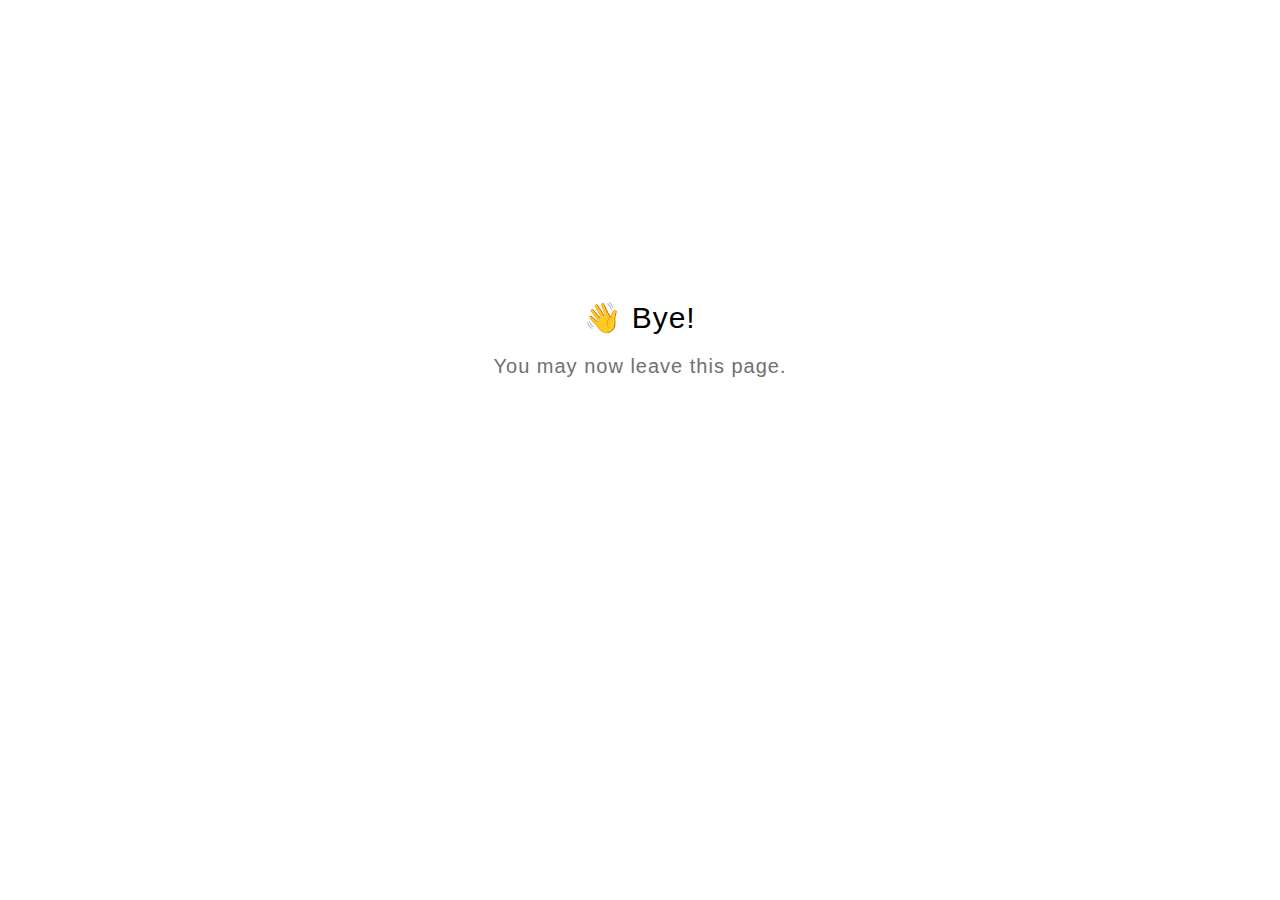
<file: revenue-diversification-raw-RISE 360-WEB/content/goodbye.html>
<!DOCTYPE html>
<html lang="en">
  <head>
    <title>Goodbye</title>
    <meta charset="utf-8" lang="en">
    <style>
      html {
        font-size: 20px;
        font-family: 'lato', sans-serif;
        font-weight: lighter;
        letter-spacing: 0.05rem;
      }

      .goodbye-container {
        text-align: center;
        margin-top: 15rem;
      }

      .bye-message {
        font-size: 1.5rem;
      }

      .exit-text {
        color: #707070;
        margin-top: 1rem;
      }
    </style>
  </head>
  <body>
    <div class="goodbye-container">
      <div class="bye-message">👋 Bye!</div>
      <div class="exit-text">You may now leave this page.</div>
    </div>
  </body>
</html>
</file>
<file: revenue-diversification-raw-RISE 360-WEB/content/lib/icomoon.css>
@font-face {
	font-family: 'icomoon';
	src:  url('fonts/icomoon.ttf') format('truetype'),
				url('fonts/icomoon.woff') format('woff');
	font-weight: normal;
	font-style: normal;
}

[class^="icon-"], [class*=" icon-"] {
	/* use !important to prevent issues with browser extensions that change fonts */
	font-family: 'icomoon' !important;
	speak: none;
	font-style: normal;
	font-weight: normal;
	font-variant: normal;
	text-transform: none;
	line-height: 1;

	/* Better Font Rendering =========== */
	-webkit-font-smoothing: antialiased;
	-moz-osx-font-smoothing: grayscale;
}

.icon-edit-author-name:before {
	content: "\e976";
}
.icon-lock:before {
	content: "\e977";
}
.icon-checkmark-valid:before {
	content: "\e95d";
}
.icon-close-media-panel:before {
	content: "\e95e";
}
.icon-trash4:before {
	content: "\e95f";
}
.icon-x-invalid-url:before {
	content: "\e960";
}
.icon-attach2:before {
	content: "\e961";
}
.icon-bold:before {
	content: "\e962";
}
.icon-fontcolor:before {
	content: "\e963";
}
.icon-fontsize:before {
	content: "\e964";
}
.icon-italic:before {
	content: "\e965";
}
.icon-link:before {
	content: "\e966";
}
.icon-orderedlist:before {
	content: "\e967";
}
.icon-quote:before {
	content: "\e968";
}
.icon-unorderedlist:before {
	content: "\e969";
}
.icon-feedback:before {
	content: "\e910";
}
.icon-review:before {
	content: "\e911";
}
.icon-customizable:before {
	content: "\e908";
}
.icon-design:before {
	content: "\e909";
}
.icon-interactions:before {
	content: "\e90a";
}
.icon-questions:before {
	content: "\e90b";
}
.icon-scenarios2:before {
	content: "\e90c";
}
.icon-slides:before {
	content: "\e90d";
}
.icon-desktop:before {
	content: "\e902";
}
.icon-expressions:before {
	content: "\e903";
}
.icon-poses:before {
	content: "\e904";
}
.icon-retina:before {
	content: "\e905";
}
.icon-scenarios:before {
	content: "\e906";
}
.icon-transparency:before {
	content: "\e907";
}
.icon-Master-01:before {
	content: "\e934";
}
.icon-Master-02:before {
	content: "\e93a";
}
.icon-Master-03:before {
	content: "\e939";
}
.icon-Master-04:before {
	content: "\e936";
}
.icon-Master-05:before {
	content: "\e93b";
}
.icon-Master-06:before {
	content: "\e935";
}
.icon-Master-07:before {
	content: "\e937";
}
.icon-Master-08:before {
	content: "\e938";
}
.icon-Master-09:before {
	content: "\e922";
}
.icon-Master-10:before {
	content: "\e926";
}
.icon-Master-11:before {
	content: "\e924";
}
.icon-Master-12:before {
	content: "\e928";
}
.icon-Master-13:before {
	content: "\e923";
}
.icon-Master-14:before {
	content: "\e925";
}
.icon-Master-15:before {
	content: "\e929";
}
.icon-Master-16:before {
	content: "\e927";
}
.icon-Master-17:before {
	content: "\e92b";
}
.icon-Master-18:before {
	content: "\e92c";
}
.icon-Master-19:before {
	content: "\e92d";
}
.icon-Master-20:before {
	content: "\e92e";
}
.icon-Master-21:before {
	content: "\e92f";
}
.icon-Master-22:before {
	content: "\e930";
}
.icon-Master-23:before {
	content: "\e931";
}
.icon-Master-24:before {
	content: "\e932";
}
.icon-Master-25:before {
	content: "\e933";
}
.icon-Master-26:before {
	content: "\e92a";
}
.icon-check-circle:before {
	content: "\e803";
}
.icon-trash:before {
	content: "\e804";
}
.icon-rotation:before {
	content: "\e91a";
}
.icon-vector:before {
	content: "\e91b";
}
.icon-mute:before {
	content: "\e90e";
}
.icon-volume:before {
	content: "\e90f";
}
.icon-logo:before {
	content: "\e805";
}
.icon-share:before {
	content: "\e801";
}
.icon-sorting:before {
	content: "\e91c";
}
.icon-more:before {
	content: "\e91d";
}
.icon-copy:before {
	content: "\e951";
}
.icon-clock:before {
	content: "\e915";
}
.icon-quotes-left:before {
	content: "\e918";
}
.icon-list-numbered:before {
	content: "\e916";
}
.icon-list2:before {
	content: "\e917";
}
.icon-plus:before {
	content: "\e60a";
}
.icon-info:before {
	content: "\e974";
}
.icon-cross:before {
	content: "\e913";
}
.icon-checkmark:before {
	content: "\e975";
}
.icon-arrow-up2:before {
	content: "\e959";
}
.icon-arrow-down2:before {
	content: "\e95a";
}
.icon-sort-alpha-asc:before {
	content: "\e912";
}
.icon-rtf:before {
	content: "\e94b";
}
.icon-doc:before {
	content: "\e94a";
}
.icon-pdf:before {
	content: "\e94c";
}
.icon-ppt:before {
	content: "\e94d";
}
.icon-file:before {
	content: "\e94e";
}
.icon-xls:before {
	content: "\e94f";
}
.icon-zip:before {
	content: "\e950";
}
.icon-file-alt:before {
	content: "\e944";
}
.icon-doc-alt:before {
	content: "\e943";
}
.icon-pdf-alt:before {
	content: "\e945";
}
.icon-ppt-alt:before {
	content: "\e946";
}
.icon-rtf-alt:before {
	content: "\e947";
}
.icon-xls-alt:before {
	content: "\e948";
}
.icon-zip-alt:before {
	content: "\e949";
}
.icon-attach:before {
	content: "\e942";
}
.icon-reload:before {
	content: "\e941";
}
.icon-trash2:before {
	content: "\e60d";
}
.icon-arrow-left:before {
	content: "\e608";
}
.icon-arrow-right:before {
	content: "\e609";
}
.icon-check-alt:before {
	content: "\e606";
}
.icon-password-view:before {
	content: "\e972";
}
.icon-password-hide:before {
	content: "\e973";
}
.icon-view-grid:before {
	content: "\e96c";
}
.icon-grid-view:before {
	content: "\e96c";
}
.icon-view-list:before {
	content: "\e96d";
}
.icon-list-view:before {
	content: "\e96d";
}
.icon-blocks:before {
	content: "\e95b";
}
.icon-list3:before {
	content: "\e95c";
}
.icon-export:before {
	content: "\e958";
}
.icon-screencast:before {
	content: "\e957";
}
.icon-cursor:before {
	content: "\e956";
}
.icon-documents:before {
	content: "\e952";
}
.icon-duplicate:before {
	content: "\e952";
}
.icon-trash3:before {
	content: "\e953";
}
.icon-Article:before {
	content: "\e93c";
}
.icon-Interaction:before {
	content: "\e93d";
}
.icon-Quiz:before {
	content: "\e93e";
}
.icon-Video:before {
	content: "\e93f";
}
.icon-trashcan:before {
	content: "\e921";
}
.icon-marker_style:before {
	content: "\e920";
}
.icon-photo:before {
	content: "\e91f";
}
.icon-microphone:before {
	content: "\e91e";
}
.icon-plus2:before {
	content: "\e800";
}
.icon-processing:before {
	content: "\e607";
}
.icon-menu:before {
	content: "\e602";
}
.icon-headset:before {
	content: "\e603";
}
.icon-list:before {
	content: "\e604";
}
.icon-video:before {
	content: "\e605";
}
.icon-mail:before {
	content: "\e954";
}
.icon-remove:before {
	content: "\e955";
}
.icon-up-level-2:before {
	content: "\e96e";
}
.icon-up-level-list-2:before {
	content: "\e96f";
}
.icon-plus-circle:before {
	content: "\e802";
}
.icon-up-level:before {
	content: "\e970";
}
.icon-up-level-list:before {
	content: "\e971";
}
.icon-eye:before {
	content: "\e96b";
}
.icon-tick:before {
	content: "\e900";
}
.icon-check:before {
	content: "\e901";
}
.icon-link-alt:before {
	content: "\e919";
}
.icon-chevron-down:before {
	content: "\e60b";
}
.icon-chevron-up:before {
	content: "\e60c";
}
.icon-chevron-left:before {
	content: "\e600";
}
.icon-chevron:before {
	content: "\e601";
}
.icon-chevron-right:before {
	content: "\e601";
}
.icon-close-small:before {
	content: "\e940";
}
.icon-pie-chart:before {
	content: "\e914";
}
.icon-alert:before {
	content: "\e96a";
}
</file>
